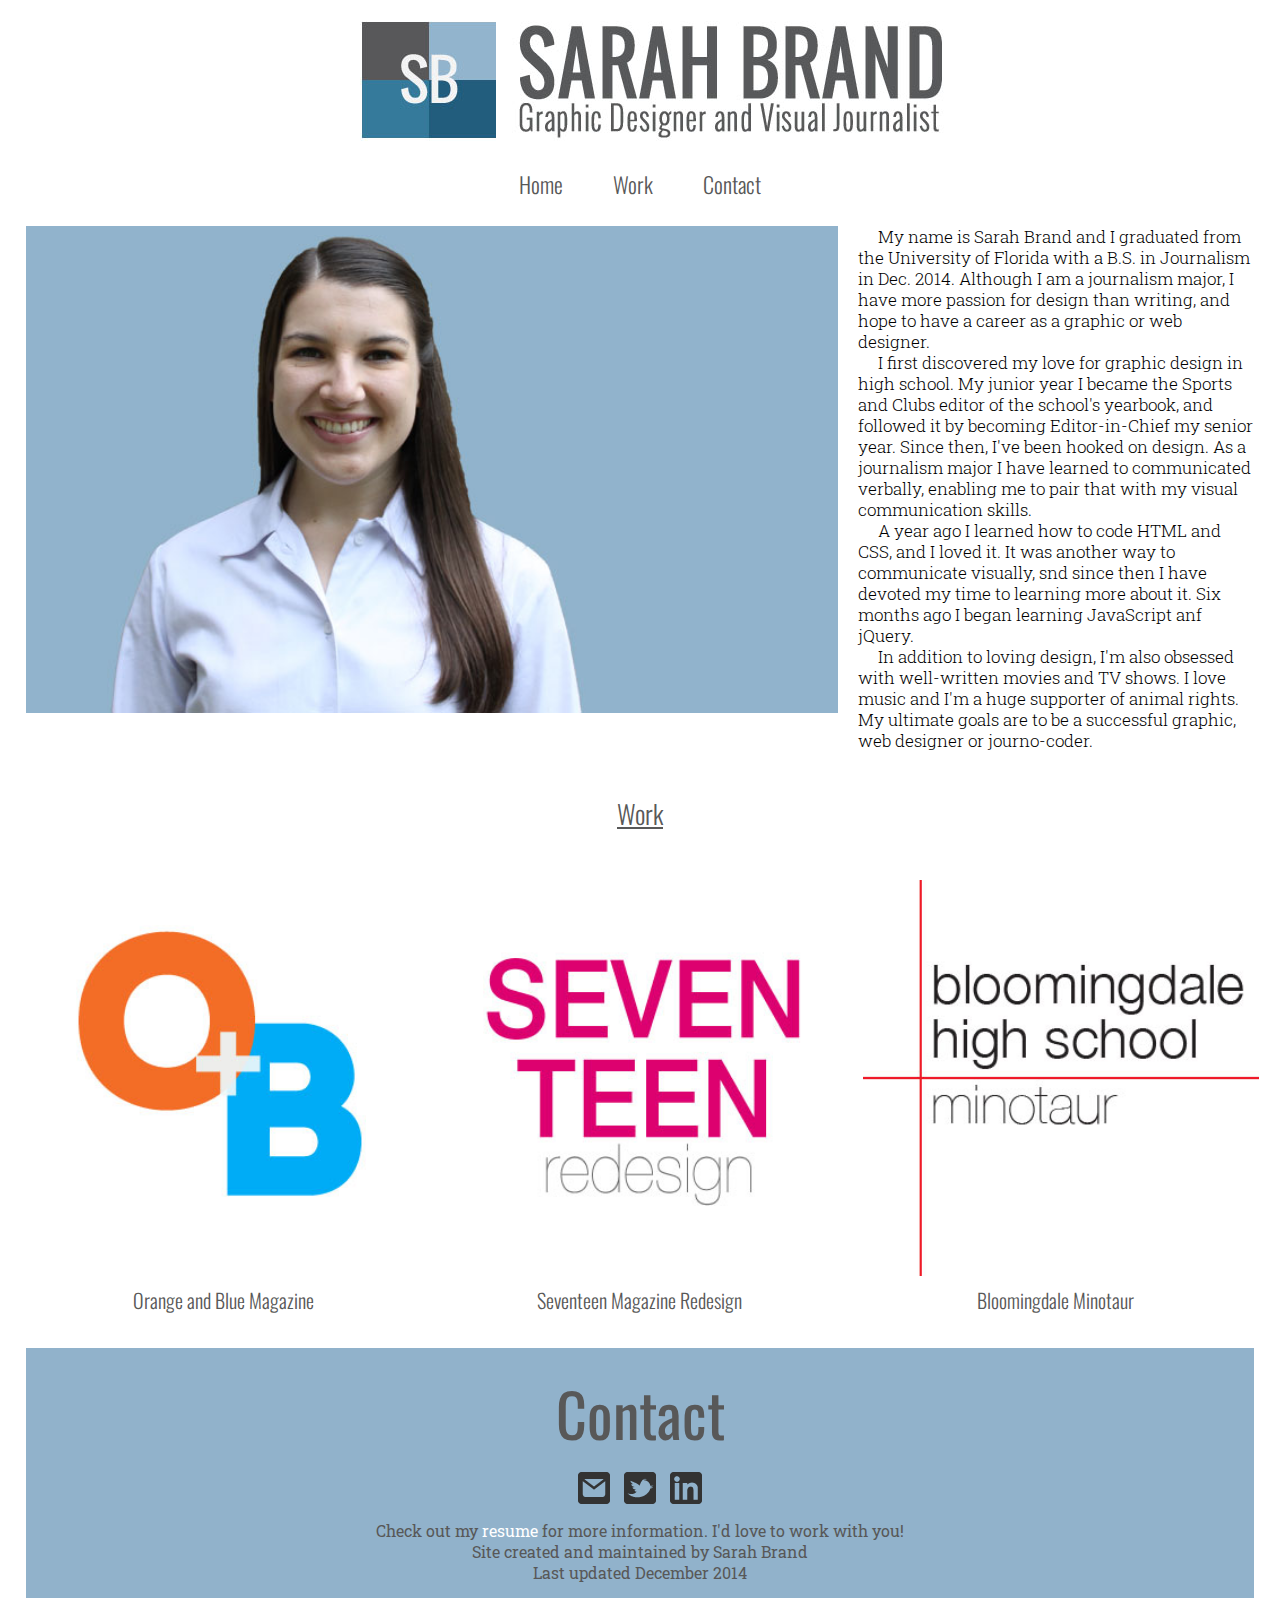
<file: index.html>
<!DOCTYPE html>
<html>
    <head>
        <title>Sarah Brand</title>
        <meta http-equiv="Content-Type" content="text/html; charset=UTF-8" />
	   <meta name="HandheldFriendly" content="True">
	   <meta name="MobileOptimized" content="320">
	   <meta name="viewport" content="width=device-width, initial-scale=1.0">        
        <link rel="stylesheet" href="css/basenew.css"/>
        <link href='http://fonts.googleapis.com/css?family=Oswald:400,300' rel='stylesheet' type='text/css'>  
        <link href='http://fonts.googleapis.com/css?family=Roboto+Slab:100,300' rel='stylesheet' type='text/css'>
	   <link rel="stylesheet" media="only screen and (max-width: 1160px) and (min-width: 961px)" href="css/1160.css">
	   <link rel="stylesheet" media="only screen and (max-width: 960px) and (min-width: 761px)" href="css/960.css">
	   <link rel="stylesheet" media="only screen and (max-width: 760px)" href="css/600.css">      
    </head>
    <body>
	   <header>
            <a href="index.html"><img src="img/header.jpg" alt="Sarah Brand" title="Sarah Brand"></a>
            <nav>
                <a href="index.html">Home</a>
                <a href="#work">Work</a>
                <a href="#contact">Contact</a>
            </nav>           
        </header>
       <div id="container">
           <section class="group">
                <div class="col span_4_of_6">
 
                    <img src="img/aboutedited.jpg" alt="Sarah Brand" title="Sarah Brand">
                </div>
                <div class="col span_2_of_6" id="about">
                    <p>&nbsp;&nbsp;&nbsp;&nbsp;&nbsp;My name is Sarah Brand and I graduated from the University of Florida with a B.S. in Journalism in Dec. 2014. Although I am a journalism major, I have more passion for design than writing, and hope to have a career as a graphic or web designer.</p>
                    <p>&nbsp;&nbsp;&nbsp;&nbsp;&nbsp;I first discovered my love for graphic design in high school. My junior year I became the Sports and Clubs editor of the school's yearbook, and followed it by becoming Editor-in-Chief my senior year. Since then, I've been hooked on design. As a journalism major I have learned to communicated verbally, enabling me to pair that with my visual communication skills.</p>
                    <p>&nbsp;&nbsp;&nbsp;&nbsp;&nbsp;A year ago I learned how to code HTML and CSS, and I loved it. It was another way to communicate visually, snd since then I have devoted my time to learning more about it. Six months ago I began learning JavaScript anf jQuery.</p>
                    <p>&nbsp;&nbsp;&nbsp;&nbsp;&nbsp;In addition to loving design, I'm also obsessed with well-written movies and TV shows. I love music and I'm a huge supporter of animal rights. My ultimate goals are to be a successful graphic, web designer or journo-coder.</p>  
                </div>
            </section>
           <section id="work">
                <h1>Work</h1>
           </section>
           <section class="group">
               <div class="col span_1_of_3">
                   <a href="oandb.html" target="_blank"><img src="img/obflag.jpg" alt="Sarah Brand" title="Sarah Brand"></a>                <h2>Orange and Blue Magazine</h2>    
                </div>
                <div class="col span_1_of_3">
                    <a href="redesign.html" target="_blank"><img src="img/seventeenflag.jpg" alt="Sarah Brand" title="Sarah Brand"></a>         <h2>Seventeen Magazine Redesign</h2>           
                </div>
                <div class="col span_1_of_3">
                    <a href="bdale.html" target="_blank"><img src="img/bdaleflag.jpg" alt="Sarah Brand" title="Sarah Brand"></a>         <h2>Bloomingdale Minotaur</h2>              
                </div>
            </section>   
            <footer id="contact">
                <h1>Contact</h1>
                <a href="mailto:sbrand26@hotmail.com."><img src="img/email.png" alt="Mailto"></a>
                <a href="https://twitter.com/SarahBrand4" target="_blank"><img src="img/twitter.png" alt="Twitter"></a>
                <a href="http://www.linkedin.com/pub/sarah-brand/83/b21/b6b" target="_blank"><img src="img/linkedin.png" alt="Linkedin"></a>
                <p>Check out my <a href="img/sarahbrandresdec2014.pdf" target="_blank" alt="Resume">resume</a> for more information. I'd love to work with you!</p>                
                <p>Site created and maintained by Sarah Brand</p>
                <p>Last updated December 2014</p>
            </footer>
        </div>   
    </body>
</html>
</file>
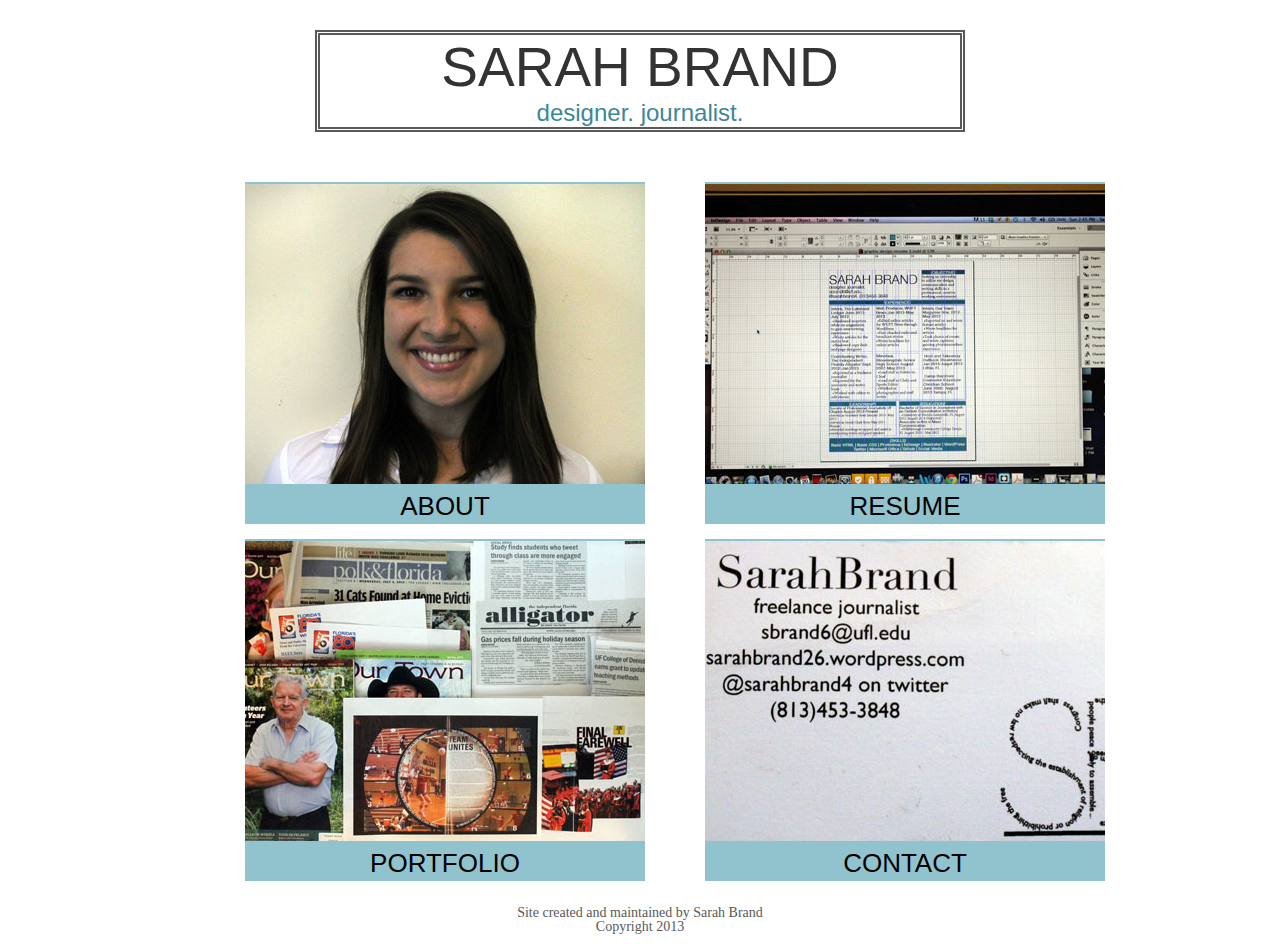
<file: root directory/index.html>
<!DOCTYPE html>
<html>
    <head>
        <title>Sarah Brand</title>
        <meta http-equiv="Content-Type" content="text/html; charset=UTF-8" />
        <link rel="stylesheet" href="css/base.css" />
    </head>
    <body>
        <header>
            <h1>
                <a href="index.html">SARAH BRAND</a>
            </h1>
            <h2>designer. journalist.</h2>
        </header>
            <article>
                <div id="container">
                    <div id="left">
                        <h2><a href="about.html"><img src="img/colorheadshot.jpg" onmouseover="this.src='img/bwheadshot.jpg';" onmouseout="this.src='img/colorheadshot.jpg';" width="180" alt="About" title="About">ABOUT</a></h2>
                        <h2><a href="portfolio.html"><img src="img/colorportfolio.jpg" onmouseover="this.src='img/bwportfolio.jpg';" onmouseout="this.src='img/colorportfolio.jpg';" width="180" alt="Portfolio" title="Portfolio">PORTFOLIO</a></h2>
                    </div>
                    <div id="right">
                        <h2><a href="resume.html"><img src="img/colorresume.jpg" onmouseover="this.src='img/bwresume.jpg';" onmouseout="this.src='img/colorresume.jpg';" width="180" alt="Resume" title="Resume">RESUME</a></h2>
                        <h2><a href="contact.html"><img src="img/colorcontact.jpg" onmouseover="this.src='img/contact.jpg';" onmouseout="this.src='img/colorcontact.jpg';" width="180" alt="Contact" title="Contact">CONTACT</a></h2>
                    </div>
            </div>
            </article>  
        <footer>
            <p>Site created and maintained by Sarah Brand</p>
            <p>Copyright 2013</p>
        </footer>
    </body>
</html>
</file>
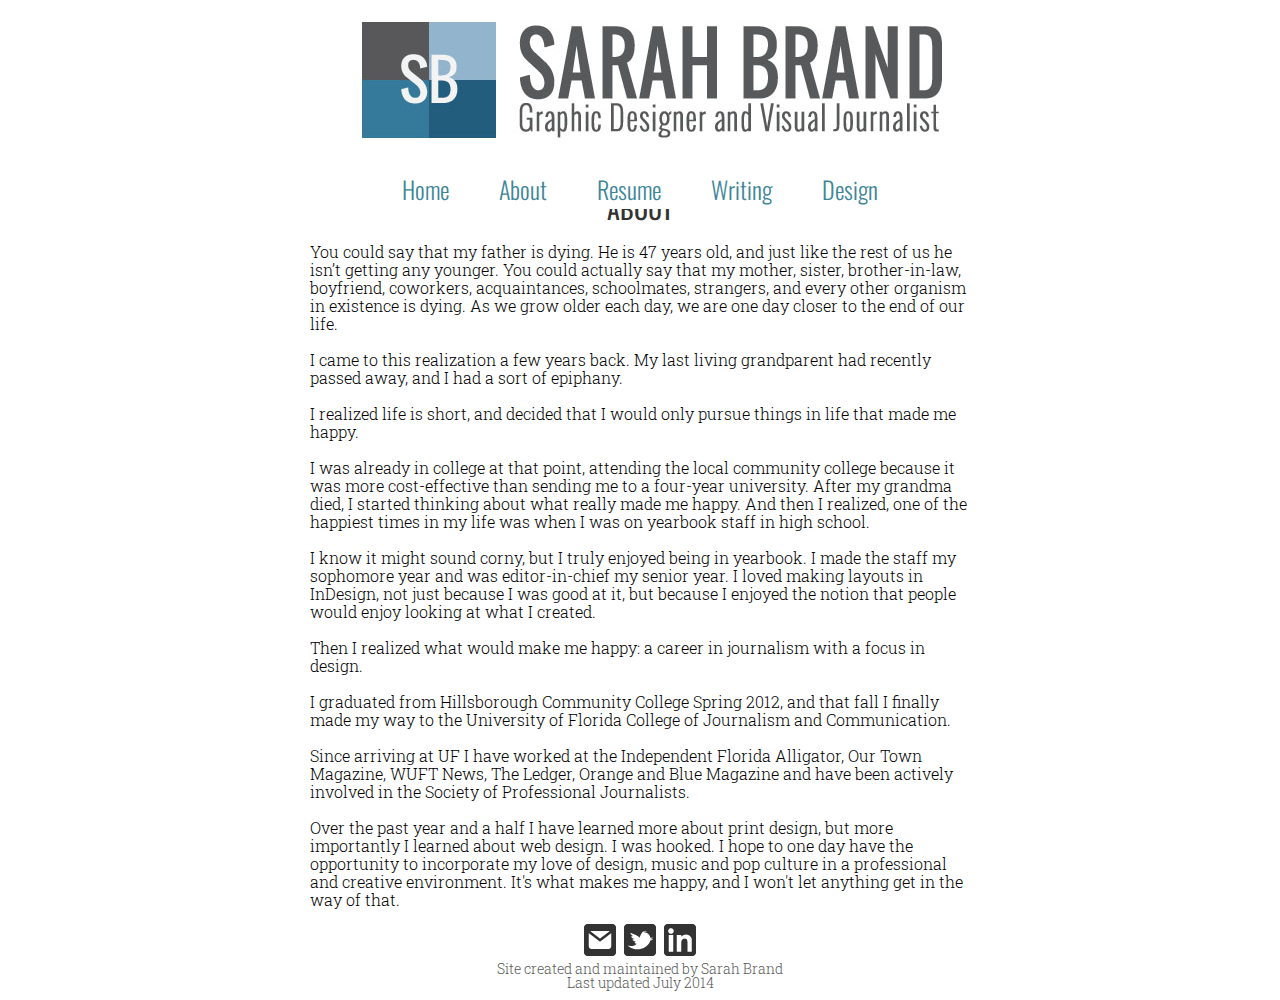
<file: about.html>
<!DOCTYPE html>
<html>
    <head>
        <title>Sarah Brand:About</title>
        <meta http-equiv="Content-Type" content="text/html; charset=UTF-8" />
        <link rel="stylesheet" href="css/base.css" />
<link href='http://fonts.googleapis.com/css?family=Oswald:400,300' rel='stylesheet' type='text/css'>  
        <link href='http://fonts.googleapis.com/css?family=Roboto+Slab:100,300' rel='stylesheet' type='text/css'>
        <meta name="viewport" content="initial-scale=1.0, width=device-width" />
    </head>
    <body>
        <header>
	<a href="index.html"><img src="img/header.jpg"></a>
            <nav>
                <a href="index.html">Home</a>
                <a href="about.html">About</a>
                <a href="resume.html">Resume</a>
                <a href="writing.html">Writing</a>
                <a href="designs.html">Design</a>
            </nav>
        </header>
        <article>
            <h1>ABOUT</h1>     
            <p>You could say that my father is dying. He is 47 years old, and just like the rest of us he isn’t getting any younger. You could actually say that my mother, sister, brother-in-law, boyfriend, coworkers, acquaintances, schoolmates, strangers, and every other organism in existence is dying. As we grow older each day, we are one day closer to the end of our life.</p>
                <br>
            <p>I came to this realization a few years back. My last living grandparent had recently passed away, and I had a sort of epiphany.</p>
                <br>
            <p>I realized life is short, and decided that I would only pursue things in life that made me happy.</p>
            <br>    
            <p>I was already in college at that point, attending the local community college because it was more cost-effective than sending me to a four-year university. After my grandma died, I started thinking about what really made me happy. And then I realized, one of the happiest times in my life was when I was on yearbook staff in high school.</p>
            <br>    
            <p>I know it might sound corny, but I truly enjoyed being in yearbook. I made the staff my sophomore year and was editor-in-chief my senior year. I loved making layouts in InDesign, not just because I was good at it, but because I enjoyed the notion that people would enjoy looking at what I created.</p>
            <br>    
            <p>Then I realized what would make me happy: a career in journalism with a focus in design.</p>
            <br>    
            <p>I graduated from Hillsborough Community College Spring 2012, and that fall I finally made my way to the University of Florida College of Journalism and Communication.</p>
            <br>    
            <p>Since arriving at UF I have worked at the Independent Florida Alligator, Our Town Magazine, WUFT News, The Ledger, Orange and Blue Magazine and have been actively involved in the Society of Professional Journalists.</p>
            <br>    
            <p>Over the past year and a half I have learned more about print design, but more importantly I learned about web design. I was hooked. I hope to one day have the opportunity to incorporate my love of design, music and pop culture in a professional and creative environment. It's what makes me happy, and I won't let anything get in the way of that.</p>
        </article>
        <footer>
            <a href="mailto:sbrand6@ufl.edu"><img src="img/email.png" alt="Mailto"></a>
            <a href="https://twitter.com/SarahBrand4" target="_blank"><img src="img/twitter.png" alt="Twitter"></a>
            <a href="http://www.linkedin.com/pub/sarah-brand/83/b21/b6b" target="_blank"><img src="img/linkedin.png" alt="Linkedin"></a>
            <p>Site created and maintained by Sarah Brand</p>
            <p>Last updated July 2014</p>
        </footer>
    </body>
</html>
</file>
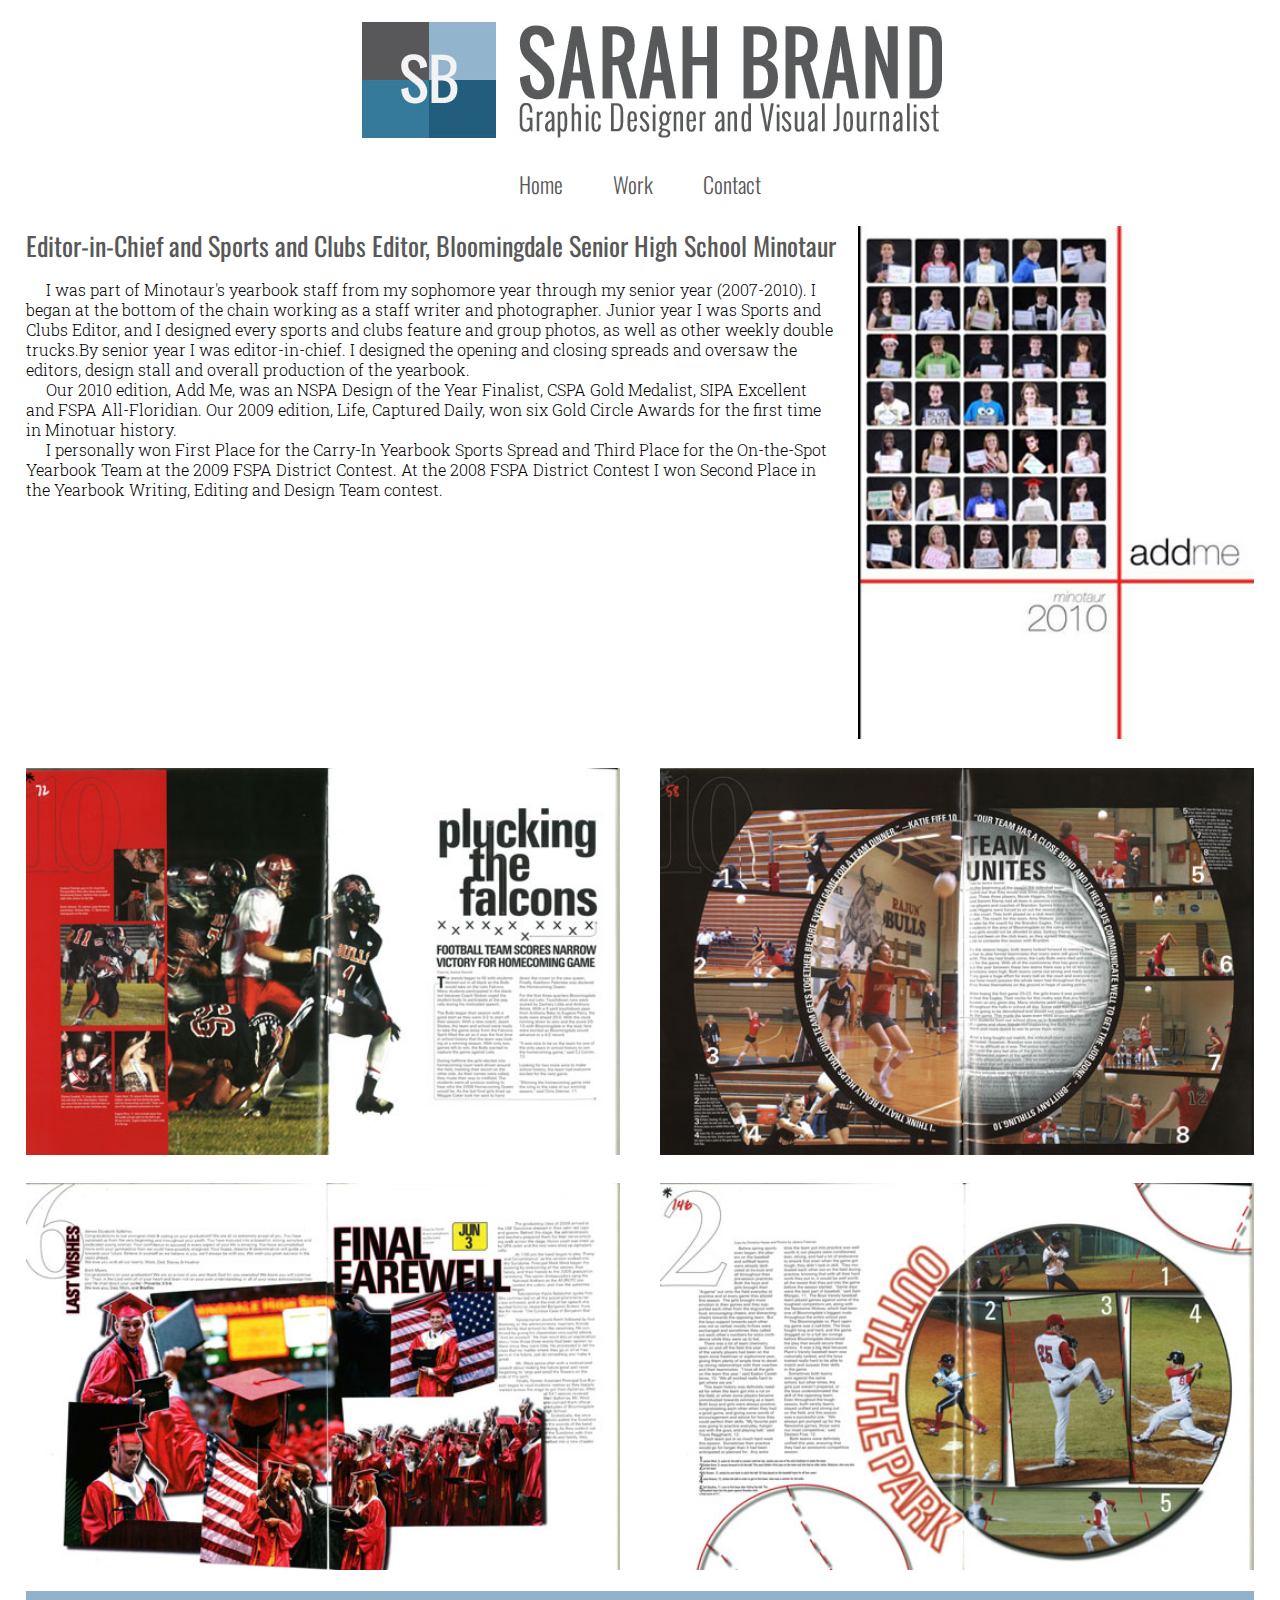
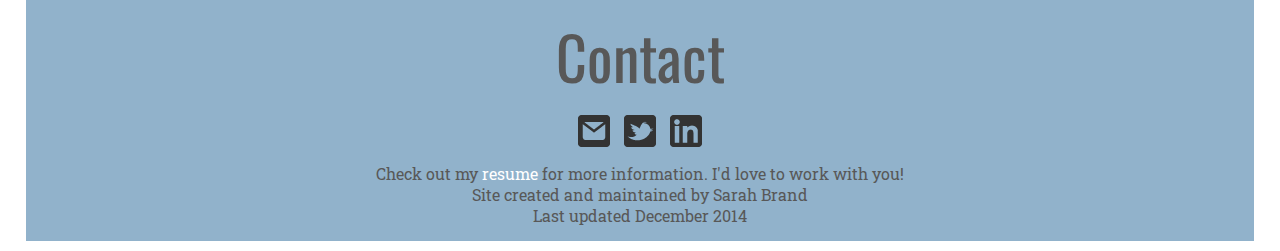
<file: bdale.html>
<!DOCTYPE html>
<html>
    <head>
        <title>Sarah Brand</title>
        <meta http-equiv="Content-Type" content="text/html; charset=UTF-8" />
	   <meta name="HandheldFriendly" content="True">
	   <meta name="MobileOptimized" content="320">
	   <meta name="viewport" content="width=device-width, initial-scale=1.0">        
        <link rel="stylesheet" href="css/basenew.css"/>
        <link href='http://fonts.googleapis.com/css?family=Oswald:400,300' rel='stylesheet' type='text/css'>  
        <link href='http://fonts.googleapis.com/css?family=Roboto+Slab:100,300' rel='stylesheet' type='text/css'>
	   <link rel="stylesheet" media="only screen and (max-width: 1160px) and (min-width: 961px)" href="css/1160.css">
	   <link rel="stylesheet" media="only screen and (max-width: 960px) and (min-width: 871px)" href="css/960.css">
	   <link rel="stylesheet" media="only screen and (max-width: 870px)" href="css/768.css">        
	   <link rel="stylesheet" media="only screen and (max-width: 600px)" href="css/600.css"> 
    </head>
    <body>
	   <header>
            <img src="img/header.jpg" alt="Sarah Brand" title="Sarah Brand">
            <nav>
                <a href="index.html">Home</a>
                <a href="index.html#work">Work</a>
                <a href="index.html#contact">Contact</a>
            </nav>           
        </header>
        <div id="container">
            <section class="group">
                <div class="col span_4_of_6">
                    <h1>Editor-in-Chief and Sports and Clubs Editor, Bloomingdale Senior High School Minotaur</h1>
                    <p>&nbsp;&nbsp;&nbsp;&nbsp;&nbsp;I was part of Minotaur's yearbook staff from my sophomore year through my senior year (2007-2010). I began at the bottom of the chain working as a staff writer and photographer. Junior year I was Sports and Clubs Editor, and I designed every sports and clubs feature and group photos, as well as other weekly double trucks.By senior year I was editor-in-chief. I designed the opening and closing spreads and oversaw the editors, design stall and overall production of the yearbook.</p>
                    <p>&nbsp;&nbsp;&nbsp;&nbsp;&nbsp;Our 2010 edition, Add Me, was an NSPA Design of the Year Finalist, CSPA Gold Medalist, SIPA Excellent and FSPA All-Floridian. Our 2009 edition, Life, Captured Daily, won six Gold Circle Awards for the first time in Minotuar history.</p>
                    <p>&nbsp;&nbsp;&nbsp;&nbsp;&nbsp;I personally won First Place for the Carry-In Yearbook Sports Spread and Third Place for the On-the-Spot Yearbook Team at the 2009 FSPA District Contest. At the 2008 FSPA District Contest I won Second Place in the Yearbook Writing, Editing and Design Team contest.</p>
                </div>
                <div class="col span_2_of_6">    
                    <img src="img/bdalecovertempsecond.jpg" alt="Orange and Blue Cover Summer 2014" title="Orange and Blue Cover Summer 2014">
                </div>    
            </section>
            <section class="group">
                <div class="col span_1_of_2">
                    <img src="img/homecomingspread.jpg" alt="Homecoming Feature 2008" title="Homecoming Feature 2008">
                </div>
                <div class="col span_1_of_2">    
                    <img src="img/volleyballspread.jpg" alt="Volleyball Feature 2008" title="Volleyball Feature 2008">
                </div>    
            </section>  
            <section class="group">
                <div class="col span_1_of_2">
                    <img src="img/graduationspread.jpg" alt="Graduation Feature 2009" title="Graduation Feature 2009">
                </div>
                <div class="col span_1_of_2">    
                    <img src="img/baseballspread.jpg" alt="Baseball Feature 2009" title="Baseball Feature 2009">
                </div>    
            </section>
            <footer id="contact">
                <h1>Contact</h1>
                <a href="mailto:sbrand26@hotmail.com"><img src="img/email.png" alt="Mailto"></a>
                <a href="https://twitter.com/SarahBrand4" target="_blank"><img src="img/twitter.png" alt="Twitter"></a>
                <a href="http://www.linkedin.com/pub/sarah-brand/83/b21/b6b" target="_blank"><img src="img/linkedin.png" alt="Linkedin"></a>
                <p>Check out my <a href="img/sarahbrandresdec2014.pdf" target="_blank" alt="Resume">resume</a> for more information. I'd love to work with you!</p>                
                <p>Site created and maintained by Sarah Brand</p>
                <p>Last updated December 2014</p>
            </footer> 
        </div>    
    </body>
</html>
</file>
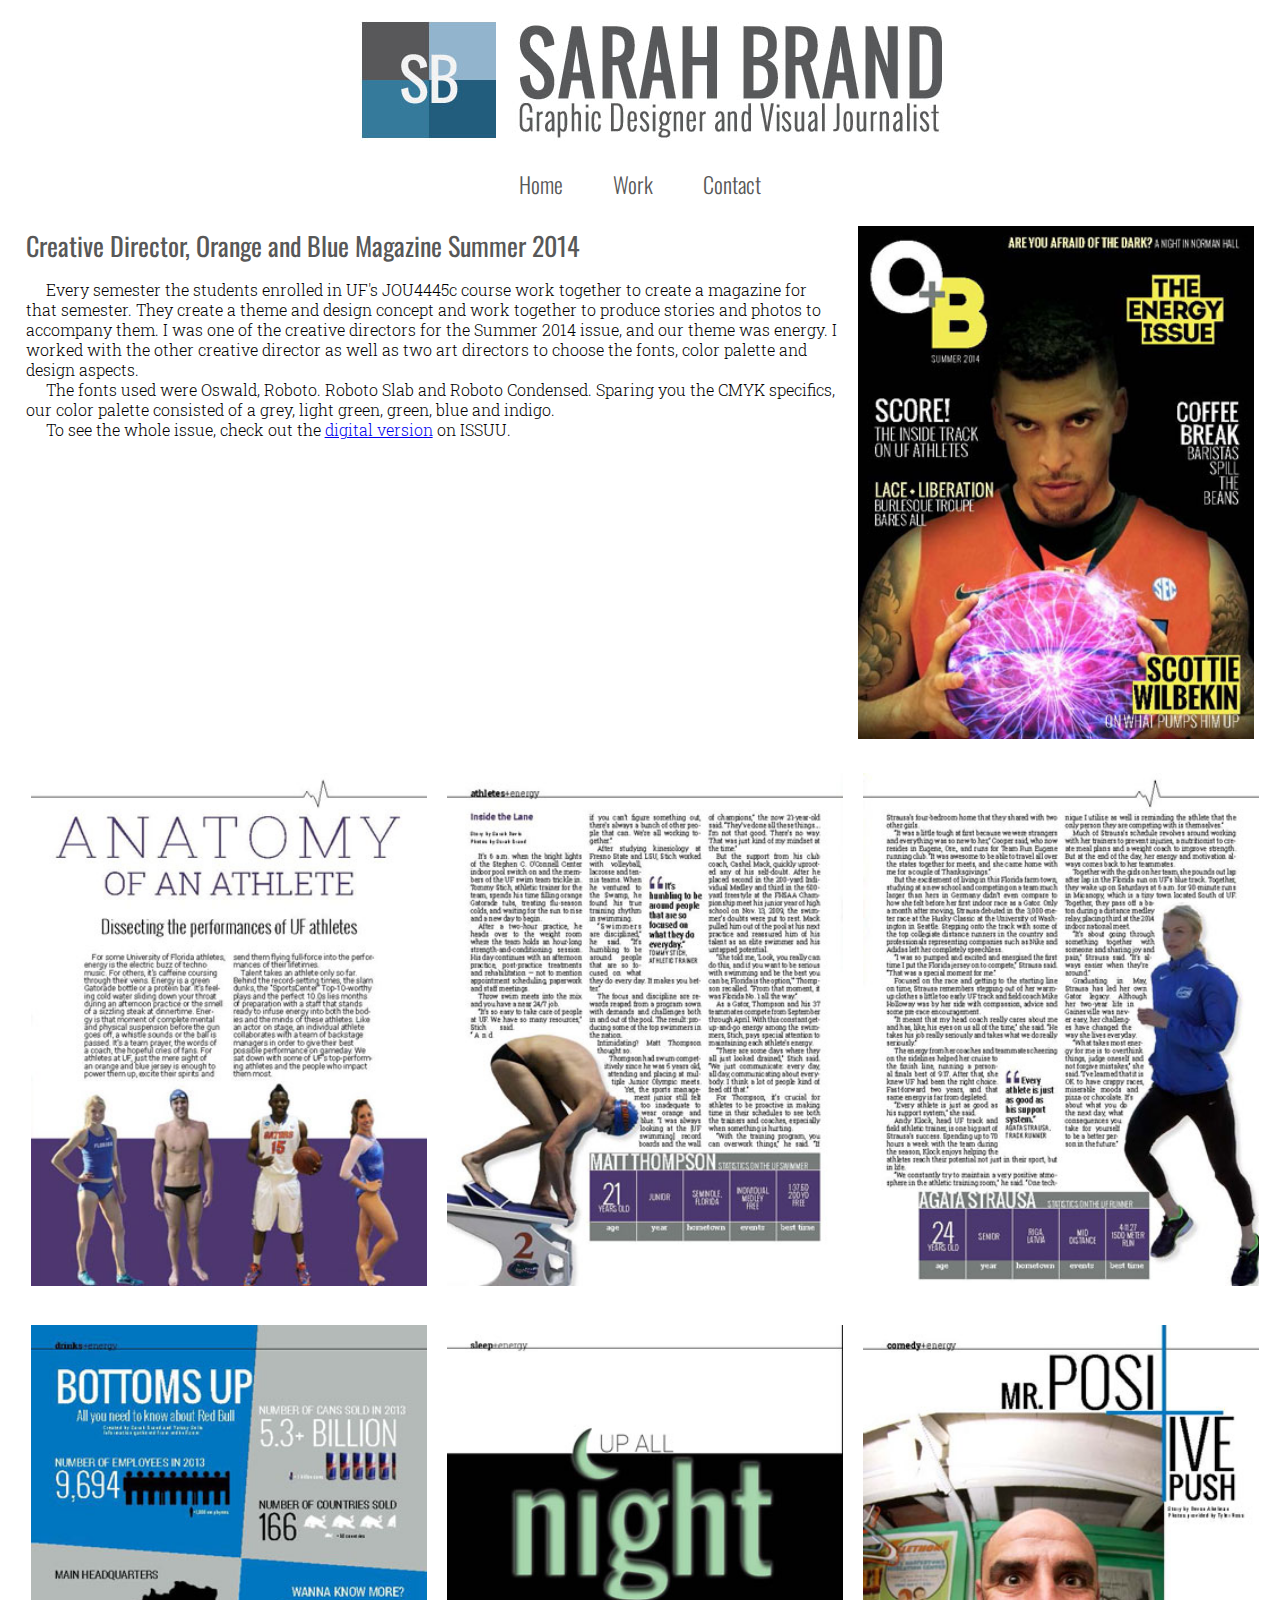
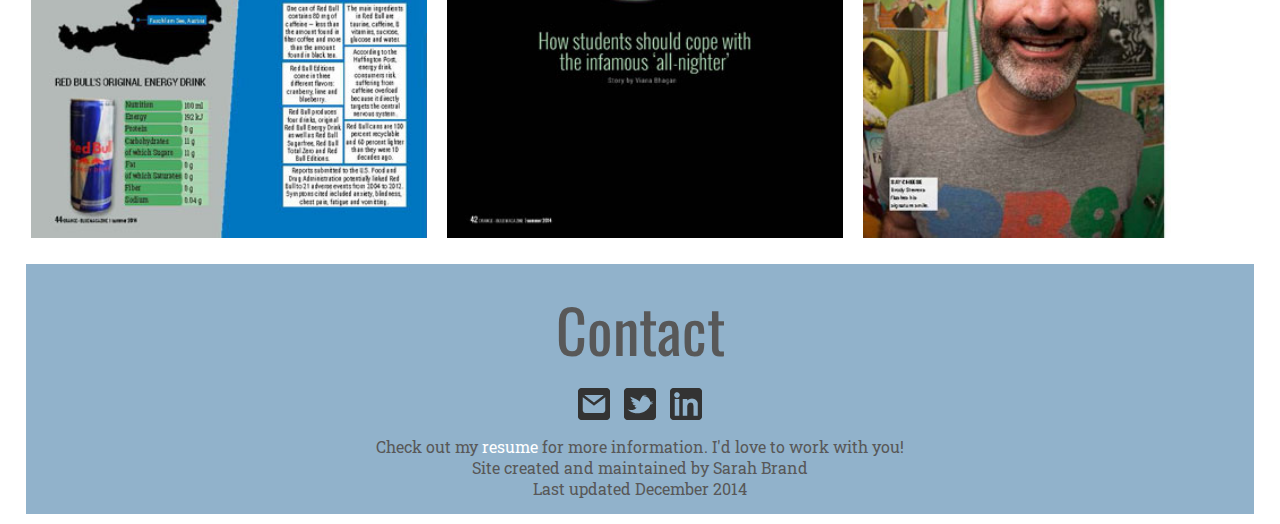
<file: oandb.html>
<!DOCTYPE html>
<html>
    <head>
        <title>Sarah Brand</title>
        <meta http-equiv="Content-Type" content="text/html; charset=UTF-8" />
	   <meta name="HandheldFriendly" content="True">
	   <meta name="MobileOptimized" content="320">
	   <meta name="viewport" content="width=device-width, initial-scale=1.0">        
        <link rel="stylesheet" href="css/basenew.css"/>
        <link href='http://fonts.googleapis.com/css?family=Oswald:400,300' rel='stylesheet' type='text/css'>  
        <link href='http://fonts.googleapis.com/css?family=Roboto+Slab:100,300' rel='stylesheet' type='text/css'>
	   <link rel="stylesheet" media="only screen and (max-width: 1160px) and (min-width: 961px)" href="css/1160.css">
	   <link rel="stylesheet" media="only screen and (max-width: 960px) and (min-width: 871px)" href="css/960.css">
	   <link rel="stylesheet" media="only screen and (max-width: 870px)" href="css/768.css">        
	   <link rel="stylesheet" media="only screen and (max-width: 600px)" href="css/600.css">   
    </head>
    <body>
	   <header>
            <img src="img/header.jpg" alt="Sarah Brand" title="Sarah Brand">
            <nav>
                <a href="index.html">Home</a>
                <a href="index.html#work">Work</a>
                <a href="index.html#contact">Contact</a>
            </nav>           
        </header>
        <div id="container">
            <section class="group">
                <div class="col span_4_of_6">
                    <h1>Creative Director, Orange and Blue Magazine Summer 2014</h1>
                    <p>&nbsp;&nbsp;&nbsp;&nbsp;&nbsp;Every semester the students enrolled in UF's JOU4445c course work together to create a magazine for that semester. They create a theme and design concept and work together to produce stories and photos to accompany them. I was one of the creative directors for the Summer 2014 issue, and our theme was energy. I worked with the other creative director as well as two art directors to choose the fonts, color palette and design aspects.</p>
                    <p>&nbsp;&nbsp;&nbsp;&nbsp;&nbsp;The fonts used were Oswald, Roboto. Roboto Slab and Roboto Condensed. Sparing you the CMYK specifics, our color palette consisted of a grey, light green, green, blue and indigo.</p>
                    <p>&nbsp;&nbsp;&nbsp;&nbsp;&nbsp;To see the whole issue, check out the <a href="http://issuu.com/oandbmag/docs/oandb-energy" target="_blank">digital version</a> on ISSUU.</p>
                </div>
                <div class="col span_2_of_6">    
                    <img src="img/obcoverfinal.jpg" alt="Orange and Blue Cover Summer 2014" title="Orange and Blue Cover Summer 2014">
                </div>    
            </section>
            <section class="group">
                <div class="col span_1_of_3">    
                    <img src="img/athletesingle.jpg" alt="Anatomy of an Athlete" title="Anatomy of an Athlete">
                </div>
                <div class="col span_1_of_3">
                    <img src="img/singleswim.jpg" alt="Anatomy of an Athlete Swim" title="Anatomy of an Athlete Swim">
                </div>
                <div class="col span_1_of_3">
                    <img src="img/singletrack.jpg" alt="Anatomy of an Athlete Track" title="Anatomy of an Athlete Track">
                </div>
            </section>
            <section class="group">
                <div class="col span_1_of_3">
                    <img src="img/infographicsingle.jpg" alt="Red Bull Infographic" title="Red Bull Infographic">
                </div>
                <div class="col span_1_of_3">
                    <img src="img/upallnightsingle.jpg" alt="Up All Night" title="Up All Night">
                </div>
                <div class="col span_1_of_3">
                    <img src="img/positivepushsingle.jpg" alt="Mr Positive Push" title="Mr Positive Push">
                </div>    
            </section>
            <footer id="contact">
                <h1>Contact</h1>
                <a href="mailto:sbrand26@hotmail.com"><img src="img/email.png" alt="Mailto"></a>
                <a href="https://twitter.com/SarahBrand4" target="_blank"><img src="img/twitter.png" alt="Twitter"></a>
                <a href="http://www.linkedin.com/pub/sarah-brand/83/b21/b6b" target="_blank"><img src="img/linkedin.png" alt="Linkedin"></a>
                <p>Check out my <a href="img/sarahbrandresdec2014.pdf" target="_blank" alt="Resume">resume</a> for more information. I'd love to work with you!</p>                 
                <p>Site created and maintained by Sarah Brand</p>
                <p>Last updated December 2014</p>
            </footer> 
        </div>    
    </body>
</html>
</file>
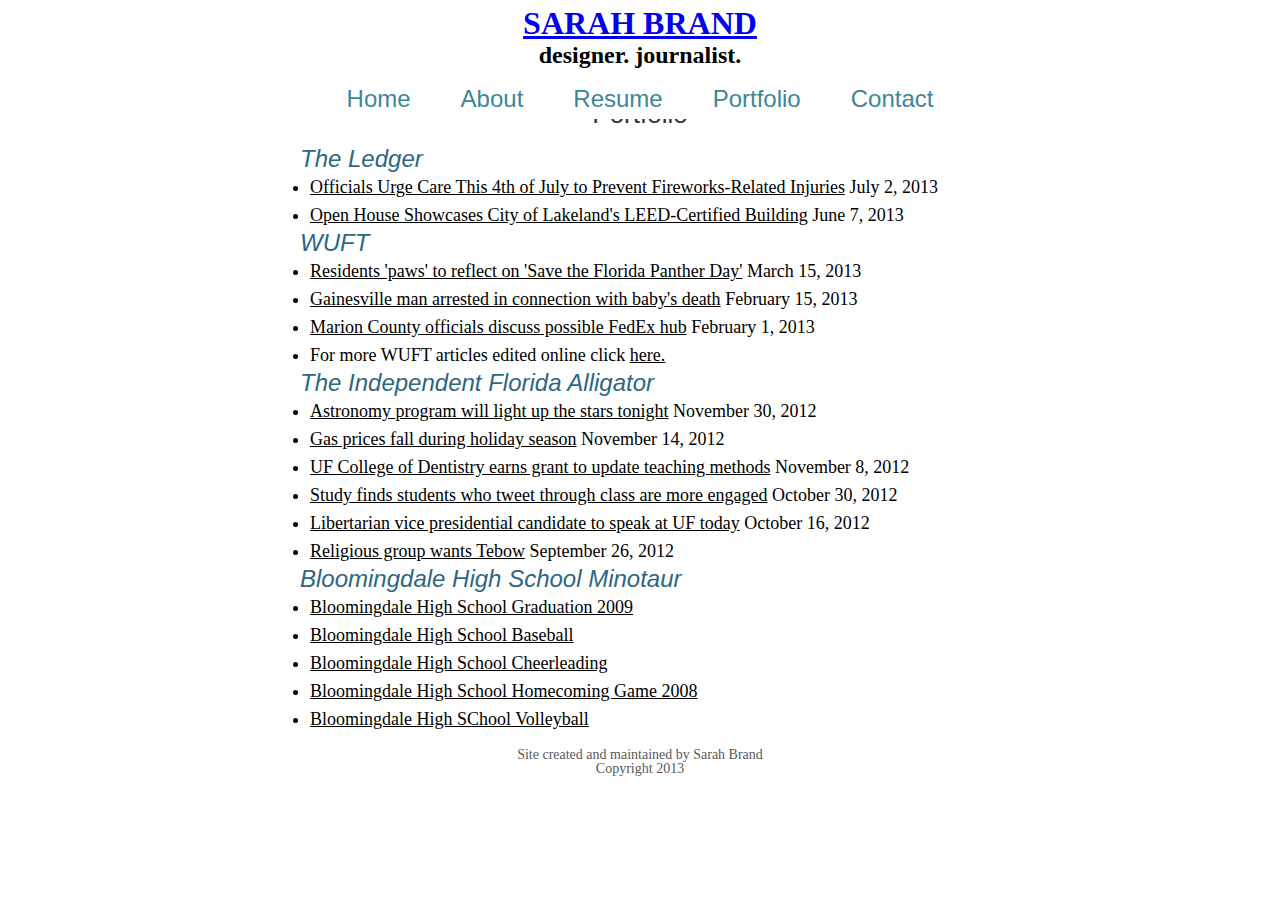
<file: portfolio.html>
<!DOCTYPE html>
<html>
    <head>
        <title>Sarah Brand:Portfolio</title>
        <meta http-equiv="Content-Type" content="text/html; charset=UTF-8" />
        <link rel="stylesheet" href="css/base.css"  />
    </head>
    <body>
        <header>
            <h1>
                <a href="index.html">SARAH BRAND</a>
            </h1>
            <h2>designer. journalist.</h2>
            <nav class="navbar">
                <a href="index.html">Home</a>
                <a href="about.html">About</a>
                <a href="resume.html">Resume</a>
                <a href="portfolio.html">Portfolio</a>
                <a href="contact.html">Contact</a>
            </nav>
        </header>
        <article>
            <h1>Portfolio</h1>
                <h3><em>The Ledger</em></h3>
                    <ul>
                        <li> <a href="http://www.theledger.com/article/20130702/NEWS/307025023/0/search" target="_self">Officials Urge Care This 4th of July to Prevent Fireworks-Related Injuries</a> July 2, 2013</li>
                        <li> <a href="http://www.theledger.com/article/20130606/NEWS/306075015/0/search" target="_self">Open House Showcases City of Lakeland's LEED-Certified Building</a> June 7, 2013</li>
                    </ul>
                <h3><em>WUFT</em></h3>
                    <ul>
                        <li> <a href="http://www.wuft.org/news/2013/03/15/residents-paws-to-reflect-on-save-the-florida-panther-day/" target="_self">Residents 'paws' to reflect on 'Save the Florida Panther Day'</a> March 15, 2013</li>            
                        <li> <a href="http://www.wuft.org/news/2013/02/15/baby-death/" target="_self">Gainesville man arrested in connection with baby's death</a> February 15, 2013</li>
                        <li> <a href="http://www.wuft.org/news/2013/02/01/marion-county-commission-discuss-building-of-fedex/" target="_self">Marion County officials discuss possible FedEx hub</a> February 1, 2013</li>
                        <li> For more WUFT articles edited online click <a href="http://www.wuft.org/?s=sarah%20brand">here.</a></li>
                    </ul>
                <h3><em>The Independent Florida Alligator</em></h3>
                    <ul>
                        <li> <a href="http://www.alligator.org/news/campus/article_d40c6cd2-3aa8-11e2-9461-0019bb2963f4.html" target="_self">Astronomy program will light up the stars tonight</a> November 30, 2012</li>
                        <li> <a href="http://www.alligator.org/news/local/article_5034283c-2e19-11e2-a0fa-001a4bcf887a.html" target="_self">Gas prices fall during holiday season</a> November 14, 2012</li>
                        <li> <a href="http://www.alligator.org/news/campus/article_571d9fac-295f-11e2-8f4f-0019bb2963f4.html" target="_self">UF College of Dentistry earns grant to update teaching methods</a> November 8, 2012</li>
                        <li> <a href="http://www.alligator.org/news/local/article_cf96678c-2245-11e2-b4da-0019bb2963f4.html" target="_blank">Study finds students who tweet through class are more engaged</a> October 30, 2012</li>
                        <li> <a href="http://www.alligator.org/news/campus/article_01c46c9e-174d-11e2-a4d3-001a4bcf887a.html" target="_self">Libertarian vice presidential candidate to speak at UF today</a> October 16, 2012</li>
                        <li> <a href="http://www.alligator.org/news/local/article_69311880-0796-11e2-bd49-001a4bcf887a.html" target="_self">Religious group wants Tebow</a> September 26, 2012</li>
                    </ul>
                <h3><em>Bloomingdale High School Minotaur</em></h3>
                    <ul>
                        <li> <a href="clips/2009graduationspread.pdf" target="_self">Bloomingdale High School Graduation 2009</a></li>
                        <li> <a href="clips/baseballspread.pdf" target="_self">Bloomingdale High School Baseball</a></li>
                        <li> <a href="clips/cheerleadingspread.pdf" target="_self">Bloomingdale High School Cheerleading</a></li>
                        <li> <a href="clips?homecomingspread.pdf" target="_self">Bloomingdale High School Homecoming Game 2008</a></li>
                        <li> <a href="clips/volleyballspread.pdf" target="_self">Bloomingdale High SChool Volleyball</a></li>
                    </ul>
            </article>
        <footer>
            <p>Site created and maintained by Sarah Brand</p>
            <p>Copyright 2013</p>
        </footer>
    </body>
</html>
</file>
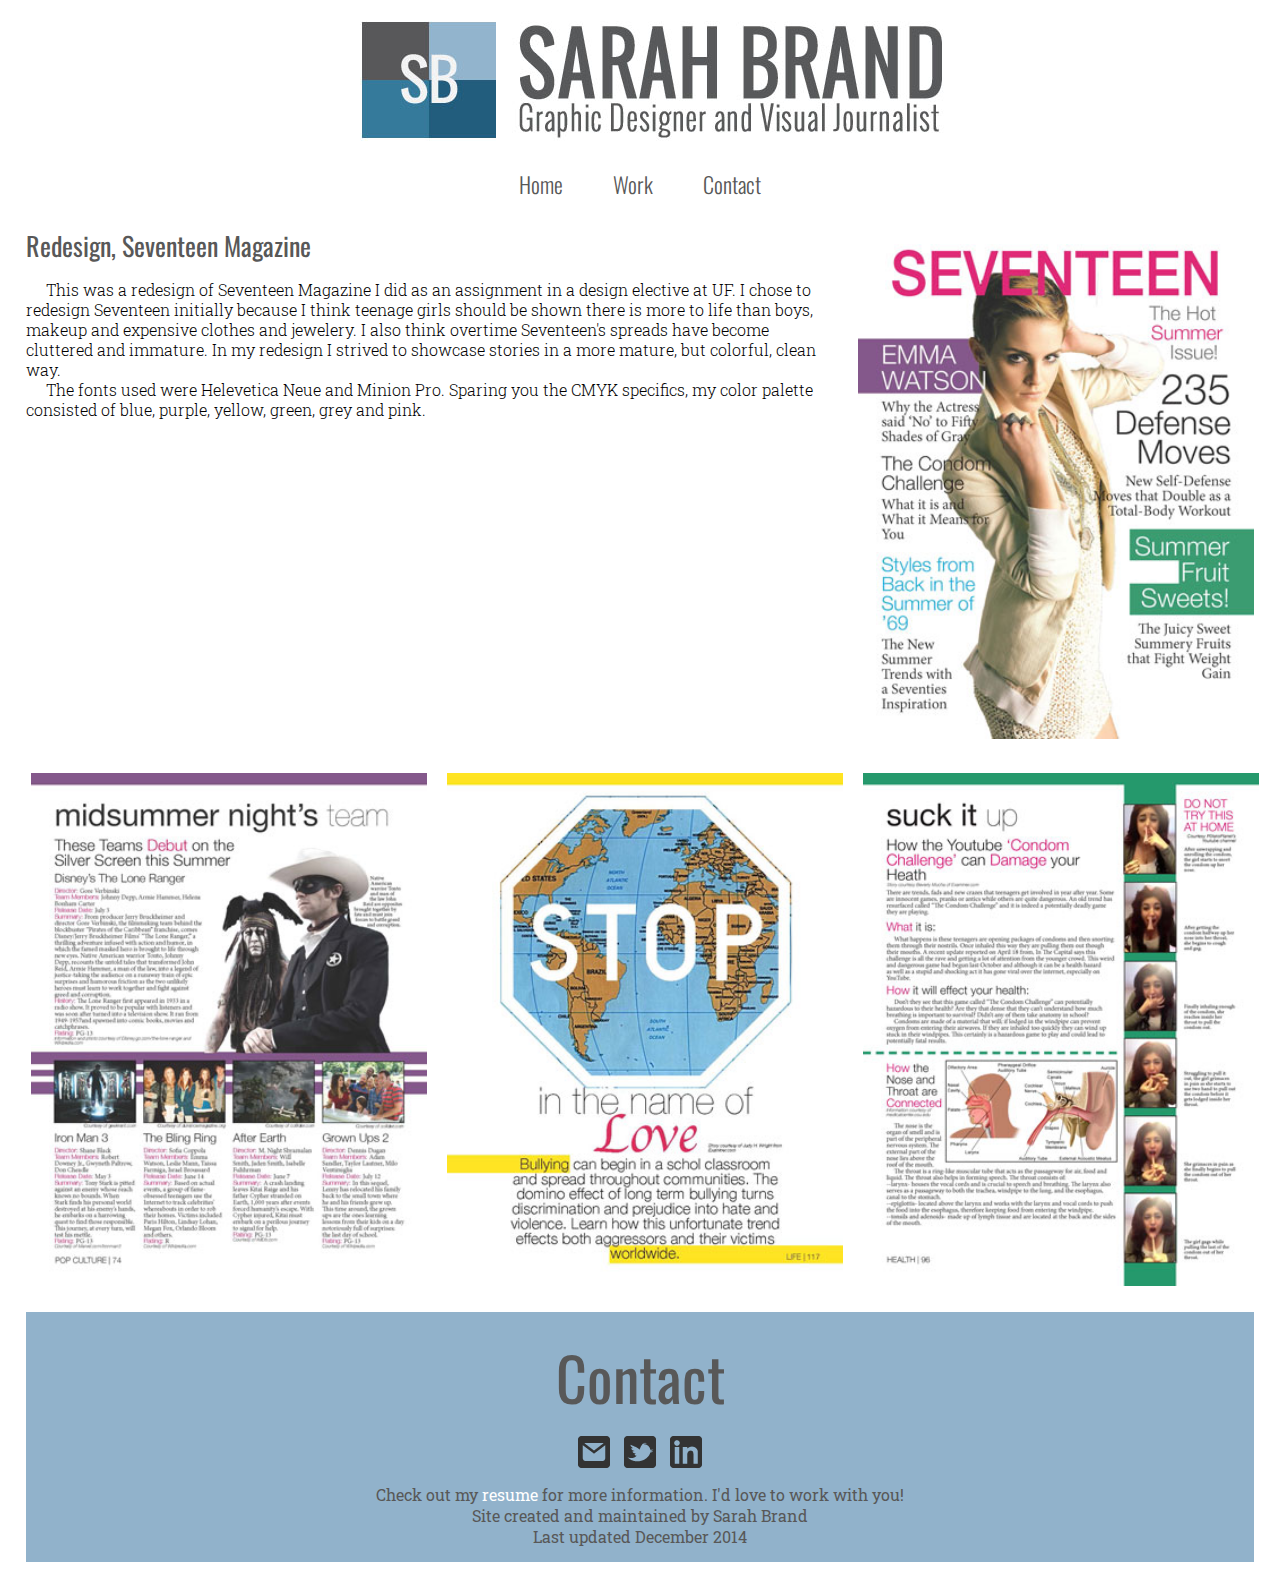
<file: redesign.html>
<!DOCTYPE html>
<html>
    <head>
        <title>Sarah Brand</title>
        <meta http-equiv="Content-Type" content="text/html; charset=UTF-8" />
	   <meta name="HandheldFriendly" content="True">
	   <meta name="MobileOptimized" content="320">
	   <meta name="viewport" content="width=device-width, initial-scale=1.0">        
        <link rel="stylesheet" href="css/basenew.css"/>
        <link href='http://fonts.googleapis.com/css?family=Oswald:400,300' rel='stylesheet' type='text/css'>  
        <link href='http://fonts.googleapis.com/css?family=Roboto+Slab:100,300' rel='stylesheet' type='text/css'>
	   <link rel="stylesheet" media="only screen and (max-width: 1160px) and (min-width: 961px)" href="css/1160.css">
	   <link rel="stylesheet" media="only screen and (max-width: 960px) and (min-width: 871px)" href="css/960.css">
	   <link rel="stylesheet" media="only screen and (max-width: 870px)" href="css/768.css">        
	   <link rel="stylesheet" media="only screen and (max-width: 600px)" href="css/600.css">
    </head>
    <body>
	   <header>
            <img src="img/header.jpg" alt="Sarah Brand" title="Sarah Brand">
            <nav>
                <a href="index.html">Home</a>
                <a href="index.html#work">Work</a>
                <a href="index.html#contact">Contact</a>
            </nav>           
        </header>
        <div id="container">
            <section class="group">
                <div class="col span_4_of_6">
                    <h1>Redesign, Seventeen Magazine</h1>
                    <p>&nbsp;&nbsp;&nbsp;&nbsp;&nbsp;This was a redesign of Seventeen Magazine I did as an assignment in a design elective at UF. I chose to redesign Seventeen initially because I think teenage girls should be shown there is more to life than boys, makeup and expensive clothes and jewelery. I also think overtime Seventeen's spreads have become cluttered and immature. In my redesign I strived to showcase stories in a more mature, but colorful, clean way.</p>
                    <p>&nbsp;&nbsp;&nbsp;&nbsp;&nbsp;The fonts used were Helevetica Neue and Minion Pro. Sparing you the CMYK specifics, my color palette consisted of blue, purple, yellow, green, grey and pink.</p>
                </div>
                <div class="col span_2_of_6">    
                    <img src="img/designfrontpage.jpg" alt="Seventeen Magazine Redesign" title="Seventeen Magazine Redesign">
                </div>
            </section>
            <section class="group">
                <div class="col span_1_of_3">    
                    <img src="img/designasf.jpg" alt="Redesign Alternative Story Form" title="Redesign Alternative Story Form">
                </div>
                <div class="col span_1_of_3">
                    <img src="img/designconcepttest.jpg" alt="Redesign Concept" title="Redesign Concept">
                </div>
                <div class="col span_1_of_3">
                    <img src="img/designextracredit.jpg" alt="Redesign Extra Credit" title="Redesign Extra Cre">
                </div>
            </section>            
            <footer id="contact">
                <h1>Contact</h1>
                <a href="mailto:sbrand26@hotmail.com"><img src="img/email.png" alt="Mailto"></a>
                <a href="https://twitter.com/SarahBrand4" target="_blank"><img src="img/twitter.png" alt="Twitter"></a>
                <a href="http://www.linkedin.com/pub/sarah-brand/83/b21/b6b" target="_blank"><img src="img/linkedin.png" alt="Linkedin"></a>
                <p>Check out my <a href="img/sarahbrandresdec2014.pdf" target="_blank" alt="Resume">resume</a> for more information. I'd love to work with you!</p>  
                <p>Site created and maintained by Sarah Brand</p>
                <p>Last updated December 2014</p>
            </footer>
        </div>   
    </body>
</html>
</file>
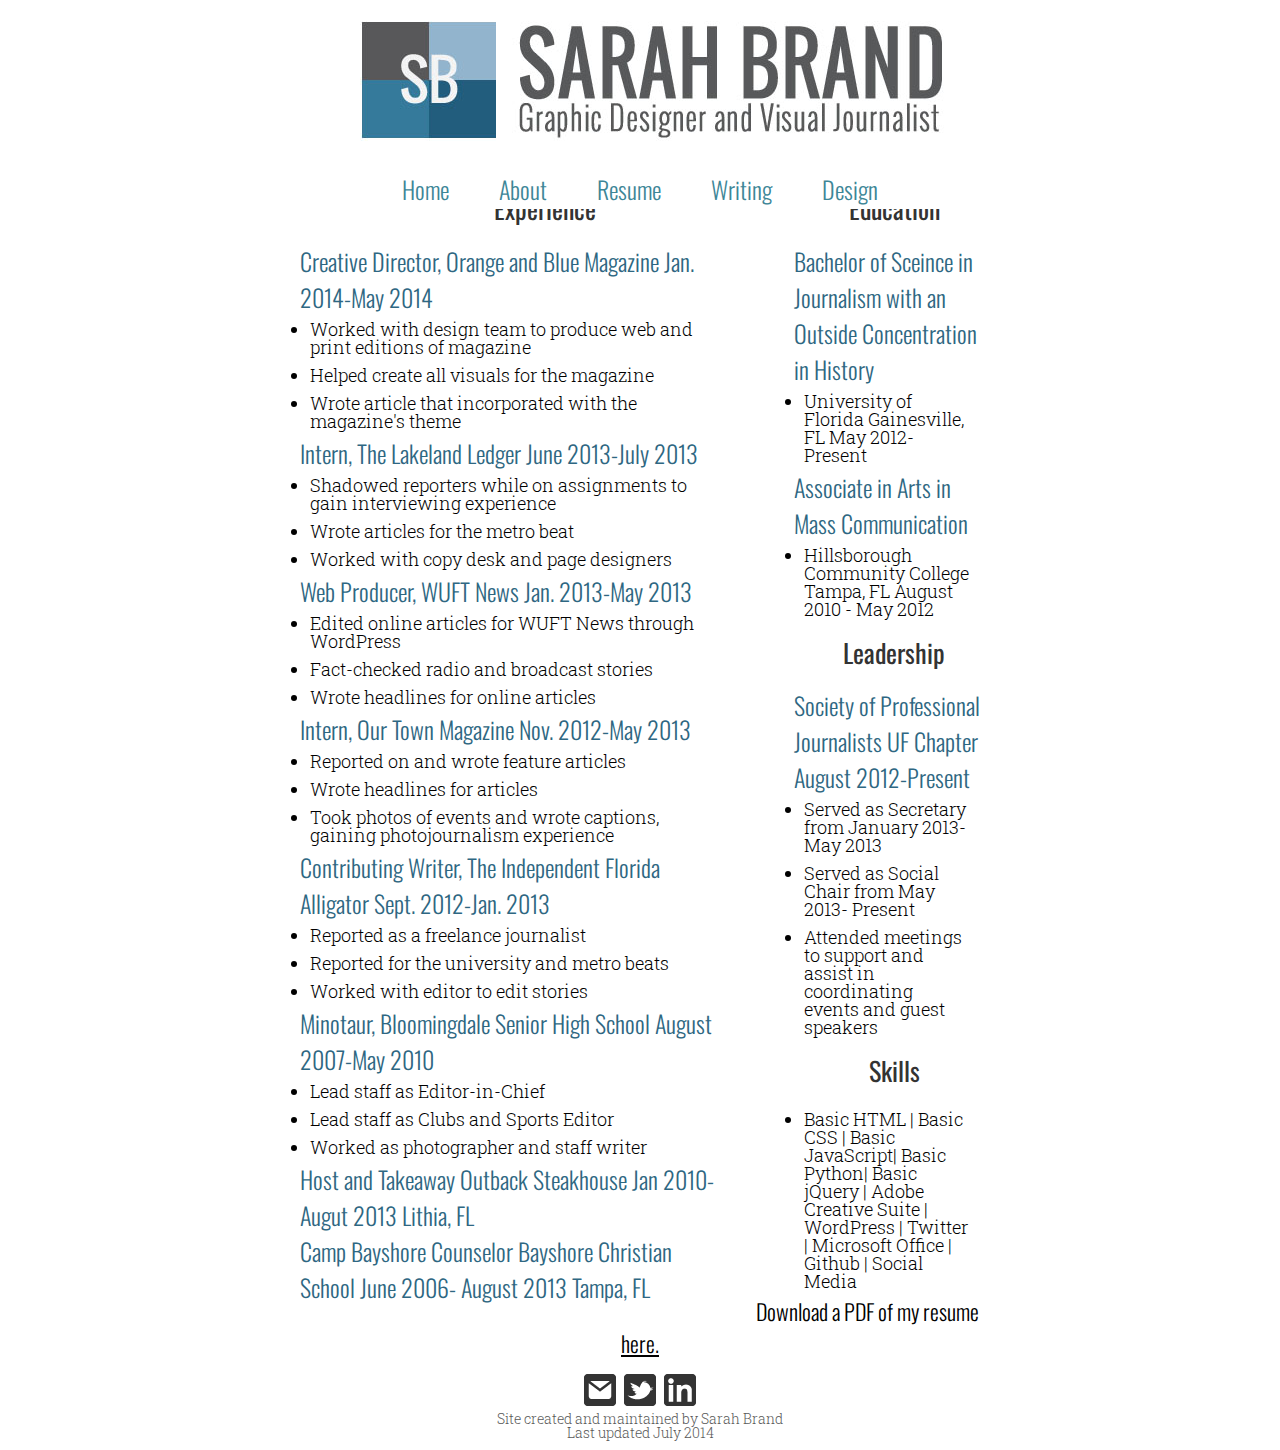
<file: resume.html>
<!DOCTYPE html>
<html>
    <head>
        <title>Sarah Brand:Resume</title>
        <meta http-equiv="Content-Type" content="text/html; charset=UTF-8" />
        <link rel="stylesheet" href="css/base.css" />
        <link href='http://fonts.googleapis.com/css?family=Oswald:400,300' rel='stylesheet' type='text/css'> 
<link href='http://fonts.googleapis.com/css?family=Roboto+Slab:100,300' rel='stylesheet' type='text/css'>        
        <meta name="viewport" content="initial-scale=1.0, width=device-width" />
    </head>
    <body>
        <header>
	<a href="index.html"><img src="img/header.jpg"></a>
            <nav>
                <a href="index.html">Home</a>
                <a href="about.html">About</a>
                <a href="resume.html">Resume</a>
                <a href="writing.html">Writing</a>
                <a href="designs.html">Design</a>
            </nav>
        </header>
        <article>
            <div id="experience">
                <h2>Experience</h2>
                    <h3>Creative Director, Orange and Blue Magazine Jan. 2014-May 2014</h3>
                        <ul>
                            <li>Worked with design team to produce web and print editions of magazine</li>
                            <li>Helped create all visuals for the magazine</li>
                            <li>Wrote article that incorporated with the magazine's theme</li>
                        </ul>
                    <h3>Intern, The Lakeland Ledger June 2013-July 2013</h3>
                        <ul>
                            <li>Shadowed reporters while on assignments to gain interviewing experience</li>                                          <li>Wrote articles for the metro beat</li>
                            <li>Worked with copy desk and page designers</li>
                        </ul>
                    <h3>Web Producer, WUFT News Jan. 2013-May 2013</h3>
                        <ul>
                            <li>Edited online articles for WUFT News through WordPress</li>
                            <li>Fact-checked radio and broadcast stories</li>
                            <li>Wrote headlines for online articles</li>
                        </ul>
                    <h3>Intern, Our Town Magazine Nov. 2012-May 2013</h3>
                        <ul>
                            <li>Reported on and wrote feature articles</li>
                            <li>Wrote headlines for articles</li>
                            <li>Took photos of events and wrote captions, gaining photojournalism experience</li>
                        </ul>
                    <h3>Contributing Writer, The Independent Florida Alligator Sept. 2012-Jan. 2013</h3>
                        <ul>
                            <li>Reported as a freelance journalist</li>
                            <li>Reported for the university and metro beats</li>
                            <li>Worked with editor to edit stories</li>
                        </ul>
                    <h3>Minotaur, Bloomingdale Senior High School August 2007-May 2010</h3>
                        <ul>
                            <li>Lead staff as Editor-in-Chief</li>
                            <li>Lead staff as Clubs and Sports Editor</li>
                            <li>Worked as photographer and staff writer</li>
                        </ul>
                    <h3>Host and Takeaway Outback Steakhouse Jan 2010-Augut 2013 Lithia, FL</h3> 
                    <h3>Camp Bayshore Counselor Bayshore Christian School June 2006- August 2013 Tampa, FL</h3>
                </div>
                <aside>
                    <h2>Education</h2>
                        <h3>Bachelor of Sceince in Journalism with an Outside Concentration in History</h3>
                            <ul>
                                <li>University of Florida Gainesville, FL May 2012-Present</li>
                            </ul>
                        <h3>Associate in Arts in Mass Communication</h3> 
                            <ul>
                                <li>Hillsborough Community College Tampa, FL August 2010 - May 2012</li>
                            </ul>
                    <h2>Leadership</h2>    
                        <h3>Society of Professional Journalists UF Chapter August 2012-Present</h3>
                            <ul>        
                                <li>Served as Secretary from January 2013- May 2013</li>
                                <li>Served as Social Chair from May 2013- Present</li>
                                <li>Attended meetings to support and assist in coordinating events and guest speakers</li>
                            </ul>
                    <h2>Skills</h2>
                            <ul>
                                <li>Basic HTML | Basic CSS | Basic JavaScript| Basic Python| Basic jQuery | Adobe Creative Suite | WordPress | Twitter | Microsoft Office | Github | Social Media</li>
                                    </ul>
                        </aside>
                <h4>Download a PDF of my resume <a href="clips/sarahbrandresume.pdf" target="_self">here.</a></h4>
            </article>
        <footer>
            <a href="mailto:sbrand6@ufl.edu"><img src="img/email.png" alt="Mailto"></a>
            <a href="https://twitter.com/SarahBrand4" target="_blank"><img src="img/twitter.png" alt="Twitter"></a>
            <a href="http://www.linkedin.com/pub/sarah-brand/83/b21/b6b" target="_blank"><img src="img/linkedin.png" alt="Linkedin"></a>
            <p>Site created and maintained by Sarah Brand</p>
            <p>Last updated July 2014</p>
        </footer>
        </body>
    </html>
</file>
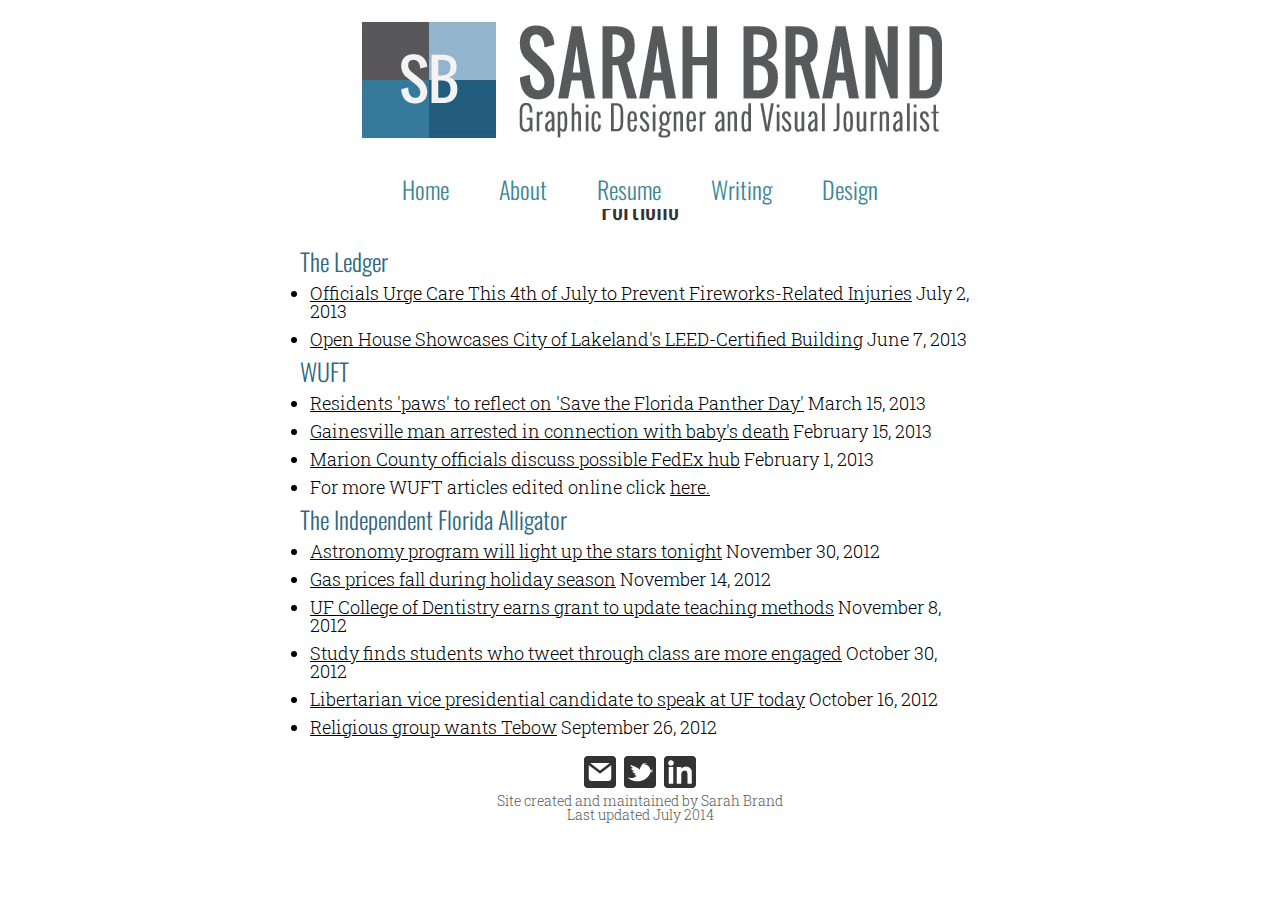
<file: writing.html>
<!DOCTYPE html>
<html>
    <head>
        <title>Sarah Brand:Writing</title>
        <meta http-equiv="Content-Type" content="text/html; charset=UTF-8" />
        <link rel="stylesheet" href="css/base.css"  />
        <link href='http://fonts.googleapis.com/css?family=Oswald:400,300' rel='stylesheet' type='text/css'>  
        <link href='http://fonts.googleapis.com/css?family=Roboto+Slab:100,300' rel='stylesheet' type='text/css'>        
        <meta name="viewport" content="initial-scale=1.0, width=device-width" />
    </head>
    <body>
        <header>
	       <a href="index.html"><img src="img/header.jpg"></a>
            <nav>
                <a href="index.html">Home</a>
                <a href="about.html">About</a>
                <a href="resume.html">Resume</a>
                <a href="writing.html">Writing</a>
                <a href="designs.html">Design</a>
            </nav>
        </header>
        <article>
            <h1>Portfolio</h1>
                <h3>The Ledger</h3>
                    <ul>
                        <li> <a href="http://www.theledger.com/article/20130702/NEWS/307025023/0/search" target="_blank">Officials Urge Care This 4th of July to Prevent Fireworks-Related Injuries</a> July 2, 2013</li>
                        <li> <a href="http://www.theledger.com/article/20130606/NEWS/306075015/0/search" target="_blank">Open House Showcases City of Lakeland's LEED-Certified Building</a> June 7, 2013</li>
                    </ul>
                <h3>WUFT</h3>
                    <ul>
                        <li> <a href="http://www.wuft.org/news/2013/03/15/residents-paws-to-reflect-on-save-the-florida-panther-day/" target="_blank">Residents 'paws' to reflect on 'Save the Florida Panther Day'</a> March 15, 2013</li>            
                        <li> <a href="http://www.wuft.org/news/2013/02/15/baby-death/" target="_blank">Gainesville man arrested in connection with baby's death</a> February 15, 2013</li>
                        <li> <a href="http://www.wuft.org/news/2013/02/01/marion-county-commission-discuss-building-of-fedex/" target="_blank">Marion County officials discuss possible FedEx hub</a> February 1, 2013</li>
                        <li> For more WUFT articles edited online click <a href="http://www.wuft.org/?s=sarah%20brand">here.</a></li>
                    </ul>
                <h3>The Independent Florida Alligator</h3>
                    <ul>
                        <li> <a href="http://www.alligator.org/news/campus/article_d40c6cd2-3aa8-11e2-9461-0019bb2963f4.html" target="_blank">Astronomy program will light up the stars tonight</a> November 30, 2012</li>
                        <li> <a href="http://www.alligator.org/news/local/article_5034283c-2e19-11e2-a0fa-001a4bcf887a.html" target="_blank">Gas prices fall during holiday season</a> November 14, 2012</li>
                        <li> <a href="http://www.alligator.org/news/campus/article_571d9fac-295f-11e2-8f4f-0019bb2963f4.html" target="_blank">UF College of Dentistry earns grant to update teaching methods</a> November 8, 2012</li>
                        <li> <a href="http://www.alligator.org/news/local/article_cf96678c-2245-11e2-b4da-0019bb2963f4.html" target="_blank">Study finds students who tweet through class are more engaged</a> October 30, 2012</li>
                        <li> <a href="http://www.alligator.org/news/campus/article_01c46c9e-174d-11e2-a4d3-001a4bcf887a.html" target="_blank">Libertarian vice presidential candidate to speak at UF today</a> October 16, 2012</li>
                        <li> <a href="http://www.alligator.org/news/local/article_69311880-0796-11e2-bd49-001a4bcf887a.html" target="_blank">Religious group wants Tebow</a> September 26, 2012</li>
                    </ul>
            </article>
        <footer>
            <a href="mailto:sbrand6@ufl.edu"><img src="img/email.png" alt="Mailto"></a>
            <a href="https://twitter.com/SarahBrand4" target="_blank"><img src="img/twitter.png" alt="Twitter"></a>
            <a href="http://www.linkedin.com/pub/sarah-brand/83/b21/b6b" target="_blank"><img src="img/linkedin.png" alt="Linkedin"></a>
            <p>Site created and maintained by Sarah Brand</p>
            <p>Last updated July 2014</p>
        </footer>
    </body>
</html>
</file>
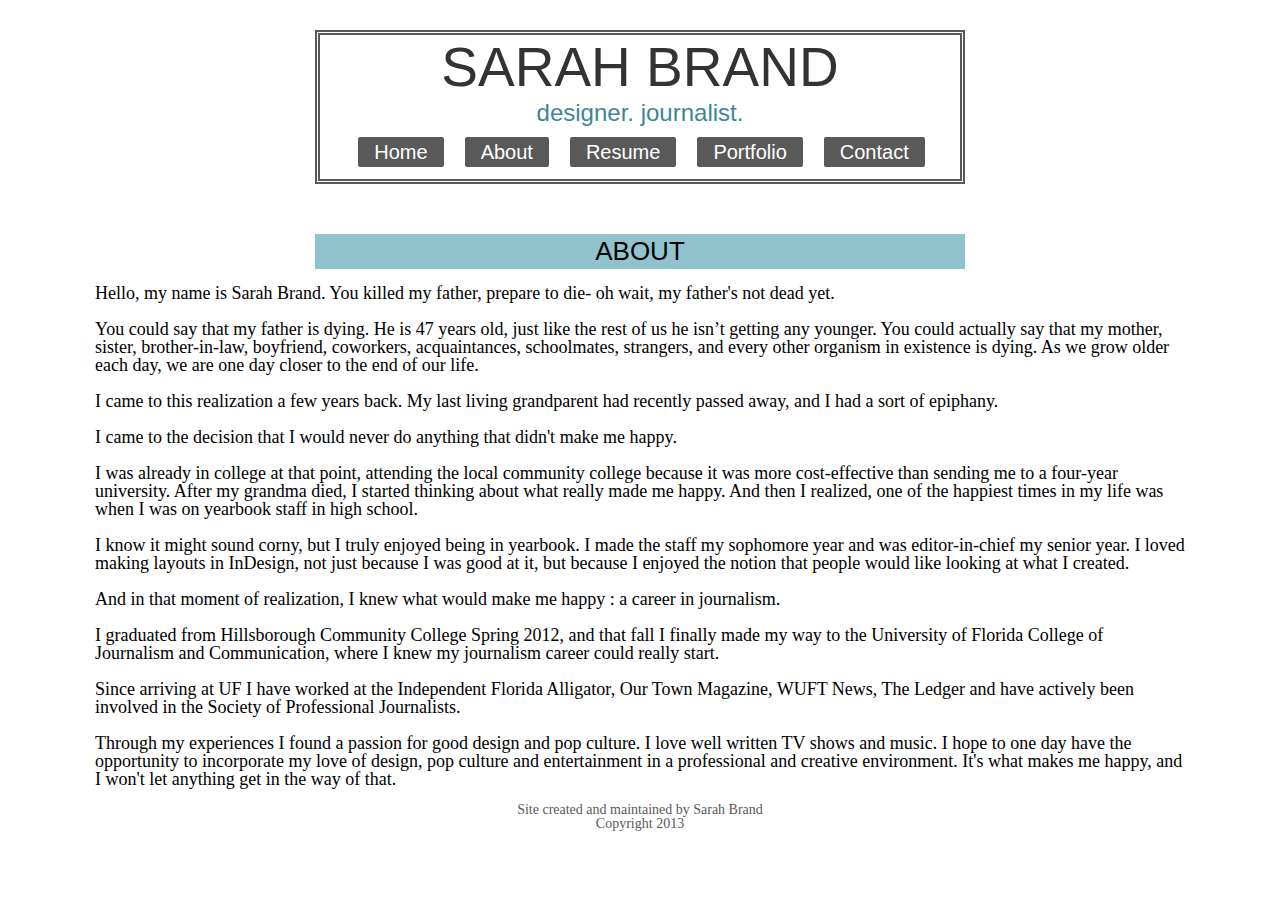
<file: root directory/about.html>
<!DOCTYPE html>
<html>
    <head>
        <title>Sarah Brand:About</title>
        <meta http-equiv="Content-Type" content="text/html; charset=UTF-8" />
        <link rel="stylesheet" href="css/base.css" />
    </head>
    <body>
        <header>
            <h1>
                <a href="index.html">SARAH BRAND</a>
            </h1>
            <h2>designer. journalist.</h2>
            <nav>
                <a href="index.html">Home</a>
                <a href="about.html">About</a>
                <a href="resume.html">Resume</a>
                <a href="portfolio.html">Portfolio</a>
                <a href="contact.html">Contact</a>
            </nav>
        </header>
        <article>
            <h1>ABOUT</h1>     
            <p>Hello, my name is Sarah Brand. You killed my father, prepare to die- oh wait, my father's not dead yet.</p>
            <br>
            <p>You could say that my father is dying. He is 47 years old, just like the rest of us he isn’t getting any younger. You could actually say that my mother, sister, brother-in-law, boyfriend, coworkers, acquaintances, schoolmates, strangers, and every other organism in existence is dying. As we grow older each day, we are one day closer to the end of our life.</p>
                <br>
            <p>I came to this realization a few years back. My last living grandparent had recently passed away, and I had a sort of epiphany.</p>
                <br>
            <p>I came to the decision that I would never do anything that didn't make me happy.</p>
            <br>    
            <p>I was already in college at that point, attending the local community college because it was more cost-effective than sending me to a four-year university. After my grandma died, I started thinking about what really made me happy. And then I realized, one of the happiest times in my life was when I was on yearbook staff in high school.</p>
            <br>    
            <p>I know it might sound corny, but I truly enjoyed being in yearbook. I made the staff my sophomore year and was editor-in-chief my senior year. I loved making layouts in InDesign, not just because I was good at it, but because I enjoyed the notion that people would like looking at what I created.</p>
            <br>    
            <p>And in that moment of realization, I knew what would make me happy : a career in journalism.</p>
            <br>    
            <p>I graduated from Hillsborough Community College Spring 2012, and that fall I finally made my way to the University of Florida College of Journalism and Communication, where I knew my journalism career could really start.</p>
            <br>    
            <p>Since arriving at UF I have worked at the Independent Florida Alligator, Our Town Magazine, WUFT News, The Ledger and have actively been involved in the Society of Professional Journalists.</p>
            <br>    
            <p>Through my experiences I found a passion for good design and pop culture. I love well written TV shows and music. I hope to one day have the opportunity to incorporate my love of design, pop culture and entertainment in a professional and creative environment. It's what makes me happy, and I won't let anything get in the way of that.</p>
        </article>
        <footer>
            <p>Site created and maintained by Sarah Brand</p>
            <p>Copyright 2013</p>
        </footer>
    </body>
</html>
</file>
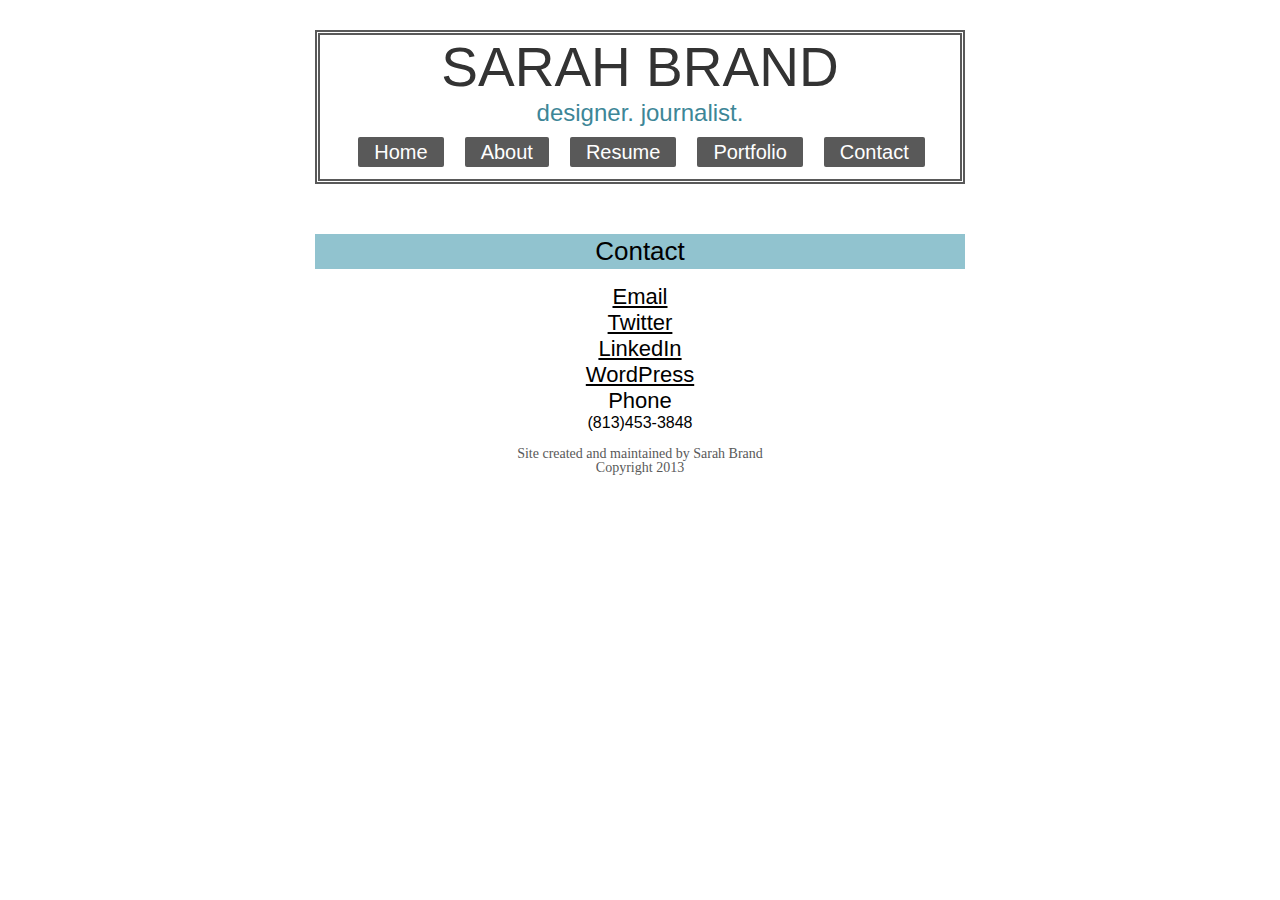
<file: root directory/contact.html>
<!DOCTYPE html>
<html>
    <head>
        <title>Sarah Brand:Contact</title>
        <meta http-equiv="Content-Type" content="text/html; charset=UTF-8" />
        <link rel="stylesheet" href="css/base.css" />
    </head>
    <body>
        <header role="banner">
            <h1>
                <a href="index.html">SARAH BRAND</a>
            </h1>
            <h2>designer. journalist.</h2>
            <nav role="navigation">
                <a href="index.html">Home</a>
                <a href="about.html">About</a>
                  <a href="resume.html">Resume</a>
                <a href="portfolio.html">Portfolio</a>
                <a href="contact.html">Contact</a>
            </nav>
        </header>
        <article role="main">
            <h1>Contact</h1>
                    <h4> <a href="mailto:sbrand6@ufl.edu">Email</a></h4>
                    <h4> <a href="https://twitter.com/SarahBrand4" target="_blank"> Twitter</a></h4>
                    <h4> <a href="http://www.linkedin.com/pub/sarah-brand/83/b21/b6b" target="_blank"> LinkedIn</a></h4>
                    <h4> <a href="http://sarahbrand26.wordpress.com/" target="_blank">WordPress</a></h4>
                    <h4>Phone</h4>
                        <h5>(813)453-3848</h5>
            </article>
            <footer>
                <p>Site created and maintained by Sarah Brand</p>
                <p>Copyright 2013</p>
            </footer>
    </body>
</html>
</file>
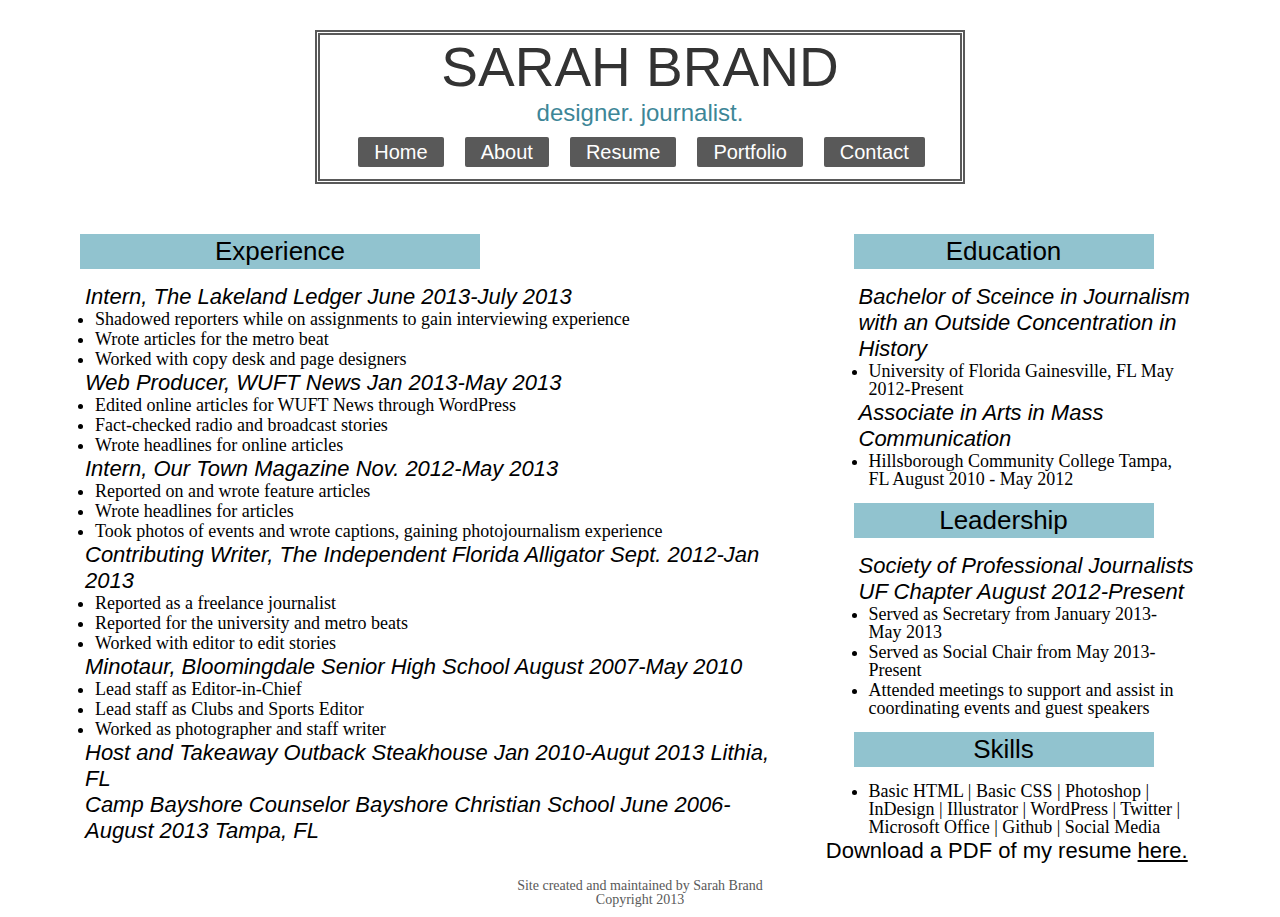
<file: root directory/resume.html>
<!DOCTYPE html>
<html>
    <head>
        <title>Sarah Brand:Resume</title>
        <meta http-equiv="Content-Type" content="text/html; charset=UTF-8" />
        <link rel="stylesheet" href="css/base.css" />
    </head>
    <body>
        <header>
            <h1>
                <a href="index.html">SARAH BRAND</a>
            </h1>
            <h2>designer. journalist.</h2>
            <nav>
                <a href="index.html">Home</a>
                <a href="about.html">About</a>
                <a href="resume.html">Resume</a>
                <a href="portfolio.html">Portfolio</a>
                <a href="contact.html">Contact</a>
            </nav>
        </header>
        <article>
                <div id="experience">
                        <h2>Experience</h2>
                            <h3><em>Intern, The Lakeland Ledger June 2013-July 2013</em></h3>
                                <ul>
                                    <li>Shadowed reporters while on assignments to gain interviewing experience</li>                                          <li>Wrote articles for the metro beat</li>
                                    <li>Worked with copy desk and page designers</li>
                                </ul>
                            <h3><em>Web Producer, WUFT News Jan 2013-May 2013</em></h3>
                                <ul>
                                    <li>Edited online articles for WUFT News through WordPress</li>
                                    <li>Fact-checked radio and broadcast stories</li>
                                    <li>Wrote headlines for online articles</li>
                                </ul>
                            <h3><em>Intern, Our Town Magazine Nov. 2012-May 2013</em></h3>
                                <ul>
                                    <li>Reported on and wrote feature articles</li>
                                    <li>Wrote headlines for articles</li>
                                    <li>Took photos of events and wrote captions, gaining photojournalism experience</li>
                                </ul>
                            <h3><em>Contributing Writer, The Independent Florida Alligator Sept. 2012-Jan 2013</em></h3>
                                <ul>
                                    <li>Reported as a freelance journalist</li>
                                    <li>Reported for the university and metro beats</li>
                                    <li>Worked with editor to edit stories</li>
                                </ul>
                            <h3><em>Minotaur, Bloomingdale Senior High School August 2007-May 2010</em></h3>
                                <ul>
                                    <li>Lead staff as Editor-in-Chief</li>
                                    <li>Lead staff as Clubs and Sports Editor</li>
                                    <li>Worked as photographer and staff writer</li>
                                </ul>
                            <h3><em>Host and Takeaway Outback Steakhouse Jan 2010-Augut 2013 Lithia, FL</em></h3> 
                            <h3><em>Camp Bayshore Counselor Bayshore Christian School June 2006- August 2013 Tampa, FL</em></h3>    
                        </div>
                        <aside>
                            <h2>Education</h2>
                                <h3><em>Bachelor of Sceince in Journalism with an Outside Concentration in History</em></h3>
                                    <ul>
                                        <li>University of Florida Gainesville, FL May 2012-Present</li>
                                    </ul>
                                <h3><em>Associate in Arts in Mass Communication</em></h3> 
                                    <ul>
                                        <li>Hillsborough Community College Tampa, FL August 2010 - May 2012</li>
                                    </ul>
                            <h2>Leadership</h2>    
                                <h3><em>Society of Professional Journalists UF Chapter August 2012-Present</em></h3>
                                    <ul>        
                                        <li>Served as Secretary from January 2013- May 2013</li>
                                        <li>Served as Social Chair from May 2013- Present</li>
                                        <li>Attended meetings to support and assist in coordinating events and guest speakers</li>
                                    </ul>
                            <h2>Skills</h2>
                                    <ul>
                                        <li>Basic HTML | Basic CSS | Photoshop | InDesign | Illustrator | WordPress | Twitter | Microsoft Office | Github | Social Media</li>
                                    </ul>
                            </aside>
                    <h4>Download a PDF of my resume <a href="clips/sarahbrandresume.pdf" target="_self">here.</a></h4>
            </article>
            <footer>
                <p>Site created and maintained by Sarah Brand</p>
                <p>Copyright 2013</p>
            </footer>
        </body>
    </html>
</file>
<file: css/basenew.css>
* {
    margin: 0;
    padding: 0;
}

body {

}

/* LAYOUT RULES */

header {
    width: 100%;
    margin-top: 5px;
    margin-bottom: 10px;
    text-align:center;

}

nav {
    margin-left: auto;
    margin-right: auto;
    width: 100%;
    text-align:center;
    background-color: #FFFFFF;
    padding-bottom: 5px;
    
}

#container {
    clear:both;
    padding-left: 2%;
    padding-right: 2%;
    margin: 0px;
}

section {
	clear: both;
	padding: 0px;
	margin: 0px;
}





#about p {
    font-family: "roboto slab", serif;
    color: #000000;
    font-size: 17px;
    line-height: 21px;
    font-weight: 300;
    
    
}    

footer {
    width: 100%;
    height: 250px;
    text-align:center;
    clear:both;
    background-color: #91B2CB;
    margin-bottom: 10px;

}
    

/* HEADER RULES */


header nav {
    text-decoration: none;
    color: #FFFFFF;

} 

header nav a {
    font-family: "oswald", sans-serif;
    font-weight: 300;
    font-size: 22px;
    margin: 10px 7px 0 7px;
    display: inline-block;    
    border: none;
    line-height: 30px;

}

/* SECTION RULES */



section h1 {
    text-align: left;
    margin-bottom: 15px;
    font-family: "oswald", sans-serif;
    font-size: 26px;
    font-weight: 400;
    color: #585858;
}
    
#work h1 {
    text-align: center;
    margin: 20px 0 20px 0;
    padding: 10px 0 10px 0;
    font-family: "oswald", sans-serif;
    font-size: 26px;
    font-weight: 300;
    color: #585858;
    text-decoration: underline; 
    
}

section h2 {
    text-align: center;
    margin-bottom: 15px;
    font-family: "oswald", sans-serif;
    font-size: 20px;
    font-weight: 300;
    color: #585858;    
    
    
}


section p {
    font-family: "roboto slab", serif;
    color: #000000;
    font-size: 16px;
    line-height: 20px;
    font-weight: 300;

}

/* COLUMN SETUP */

.col {
    display: block;
    float: left;
    margin: 1% 0 1% 1.6%;
    
}

.col:first-child {
    margin-left: 0;
}


/* GROUPING */

.group:before,
.group:after {
    
    content: "";
    display: table;
}

.group:after {
    clear: both;
}


/* GRID OF SIX */

.span_6_of_6 {
    width: 100%;
}


.span_5_of_6 {
    width: 83.06%;
}

.span_4_of_6 {
    width: 66.13%;
    
}

.span_3_of_6 {
    width: 49.2%;
}

.span_2_of_6 {
    width: 32.26%;

}

.span_1_of_6 {
    width: 15.33%;
}



/* GRID OF THREE */

.span_3_of_3 {
    width: 100%;

}

.span_2_of_3 {
    width: 66.13%;

}

.span_1_of_3 {
    width: 32.26%;
}

/*  GRID OF TWO  */

.span_2_of_2 {
	width: 100%;
    margin: 1% 0 1% 3.2%;
}
.span_1_of_2 {
	width: 48.4%;
    margin: 1% 0 1% 3.2%;    
}

/* IMG AND VIDEO RULES */

.span_4_of_6 img {
    width: 100%;


}

.span_2_of_6 img {
    width: 100%;


}
.span_3_of_3 img {
    width: 100%;
    padding: 5px;
}

.span_2_of_3 img{
    width: 100%;
    padding: 5px;

}

.span_1_of_3 img{
    width: 100%;
    padding: 5px;
}

.span_1_of_2 img {
    width: 100%;
}    
    

/* LINK RULES */

nav a:link, nav a:visited {
    padding: 0 16px;
    color: #585858;
    text-decoration: none;

}

nav a:hover, nav a:active {
    text-decoration: none;
    color:#585858;
    
}



/* FOOTER RULES */

footer h1 {
    text-align: center;
    margin: 5px 0 5px 0;
    padding: 20px 0 10px 0;
    font-family: "oswald", sans-serif;
    font-size: 60px;
    font-weight: 400;
    color: #585858;    
    
    
}

footer p {
    font-family: "roboto slab", serif;
    color: #585858;
    font-size: 16px;
    line-height:16px;
    font-weight: 400;
    margin: 5px 0 5px 0;
}

footer a img {
    display:inline-block;
    margin: 0 5px 10px 5px;
    display: inline-block;    
    border: none;

}    

footer a:link{
    color: #FFFFFF;   
    text-decoration: none;    
}

footer a:visited {
    color: #FFFFFF;
    text-decoration: none;    
}

footer a:hover, active {
    color: #000000;    
}
</file>
<file: css/1160.css>
header img {
        width: 100%;
    }    
    
    #about p {
        font-family: "roboto slab", serif;
        color: #000000;
        font-size: 14px;
        line-height: 18px;
        font-weight: 300;        
    }

    .span_6_of_6 {
		width: 100%; 
	}
	.span_5_of_6 {
		width: 49.2%; 
	}
	.span_4_of_6 {
		width: 49.2%;
	}
    .span_3_of_6 {
		width: 49.2%; 
	}
	.span_2_of_6 {
		width: 49.2%; 
	}
	.span_1_of_6 {
		width: 49.2%;
	}
</file>
<file: css/960.css>
header img {
    width: 100%;
}        
        
#about p {
    font-family: "roboto slab", serif;
    color: #000000;
    font-size: 13px;
    line-height: 16px;
    font-weight: 300;        
}

.span_6_of_6 {
    width: 100%; 
}
.span_5_of_6 {
    width: 46.8%; 
}
.span_4_of_6 {
    width: 46.8%;
}
.span_3_of_6 {
    width: 46.8%; 
}
.span_2_of_6 {
    width: 46.8%; 
}
.span_1_of_6 {
    width: 46.8%;
}

.span_4_of_6 img {
    width: 100%;

}
</file>
<file: css/600.css>
.col { 
    margin: 1% 0 1% 0;
}
    
header img {
    width: 100%;
}
    
#about p {
    font-family: "roboto slab", serif;
    color: #000000;
    font-size: 14px;
    line-height: 17px;
    font-weight: 300;        
}            

    
.span_6_of_6 {
    width: 100%; 
}

.span_5_of_6 {
    width: 100%; 
}
	
.span_4_of_6 {
    width: 100%;
}

.span_3_of_6 {
    width: 100%; 
}
	
.span_2_of_6 {
    width: 100%; 
}

.span_1_of_6 {
    width: 100%;
}

@media only screen and (max-width: 600px) {
    
    .span_3_of_3 {
        width: 100%; 
    }

    .span_2_of_3 {
        width: 100%; 
    }
	
    .span_1_of_3 {
        width: 100%;
    }

    .span_4_of_6 img{
        width: 100%;

    }
            
    .span_1_of_3 img {
        width: 80%;
        margin: 0 5% 0 5%;
        height: 50%;

    }    
}
</file>
<file: root directory/css/base.css>
* {
    margin: 0;
    padding: 0;
}

body {
    background-image: url(http://www.webtexture.net/wp-content/gallery/20-seamless-paper-texture/papar_texture_thumb03.jpg);
    background-repeat:repeat;

}

/* LAYOUT RULES */

header {
    width: 40em;
    margin-top: 30px;
    margin-right: auto;
    margin-bottom: 30px;
    margin-left: auto;
    text-align:center;
    border: double;
    border-width: 5px;
    border-color: #595959;
}

nav {
    margin: 0 0 5px 0;
    text-align:center;
    
}

article {
    background-color: #FFFFFF;
    margin: 0 40px 0 40px; 
    padding: 5px 5px 5px 5px;
    border: hidden;
    border-radius: 3px;
}


footer {
    margin: 0 40px 0 40px;
    padding: 10px 0 10px 0;
    text-align:center;
    clear:both;
    background-color: #FFFFFF;
}
    

/* HEADER RULES */



header h1 a {
    font-family: helvetica, arial, sans-serif;
    font-size: 55px;
    font-weight: lighter;
    
}

header h2 {
    font-family: helvetica, arial, sans-serif;
    font-size: 24px;
    font-weight: lighter;
    color: #3D8697;
}


header h1 a {
    color: #333333;
    text-decoration:none;
    font-weight: lighter;
}

header nav {
    text-decoration: none;
    color: #FFFFFF;

} 

header nav a {
    font-family: helvetica, arial, sans-serif;
    font-weight: lighter;
    font-size: 20px;
    margin: 10px 7px 7px 10px;
    display: inline-block;    
    border: none;
    background-color: #595959;
    line-height: 30px;
    border: hidden;
    border-radius: 2px;
    

}

/* ARTICLE RULES */

article h1 {
    width: 25em;
    text-align: center;
    background-color: #91C3CF;
    margin-top: 15px;
    margin-right: auto;
    margin-left:auto;
    margin-bottom: 15px;
    padding: 2px 0 2px 0;
    font-family: helvetica, arial, sans-serif;
    font-size: 26px;
    font-weight: lighter;
    
}

article h2 {
    width: 400px;
    background-color: #91C3CF;
    margin: 15px 35px 15px 35px;
    padding: 2px 0 2px 0;
    text-align:center;
    font-family: helvetica, arial, sans-serif;
    font-size: 26px;
    font-weight: lighter;
}

article h2 a {
    width:400px;
    text-align:center;
    font-family: helvetica, arial, sans-serif;
    font-size: 26px;
    font-weight: lighter;
    
    
    
}

article h3 {
    margin: 0 40px 0 40px;
    font-family: "Helvetica Light", arial, sans-serif;
    font-size: 22px;
    font-weight: lighter;
}
    
article h4 {
    margin: 0 40px 0 40px;
    font-family: "Helvetica Light", arial, sans-serif;
    font-size: 22px;
    font-weight: lighter;
    text-align: center;
}

article h5 {
    margin: 0 40px 0 40px;
    font-family: "Helvetica Light", arial, sans-serif;
    font-size: 16px;
    font-weight: lighter;
    text-align: center;
}

#container {
    width: 1000px;
	margin-left:auto;
	margin-right:auto;
    padding:0;
	}



#container #left {
    width:400px; 
    float:left;
    margin: 0 0 0 70px;
    
}

#container #right {
    width:400px;
    float: right;
    margin: 0 70px 0 0;

}


aside {
    width: 35%;
    float: right;
    
}


aside h2 {
    width: 300px;
    background-color: #91C3CF;
    margin: 15px 35px 15px 35px;
    text-align:center;
    font-family: helvetica, arial, sans-serif;
    font-size: 26px;
    
}

article #experience {
    width:65%;
    float:left;
}


/* PARAGRAPH RULES */

article p {
    font-family: minion, serif;
    color: #000000;
    margin: 0 50px 0 50px;
    font-size: 18px;
    line-height:18px;
    
}

footer p {
    font-family: minion, serif;
    color: #595959;
    margin: 0 40px 0 40px;
    font-size: 14px;
    line-height:14px;
}
    

/* LIST RULES */

article li {
    list-style-type: disc;
    font-family: minion, serif;
    margin: 0 50px 2px 50px;
    font-size:18px;
    line-height: 18px;

}

/* IMG RULES */

#headshot {
    width: 22.6em;
    margin-top: 15px;
    margin-right: auto;
    margin-left:auto;
    margin-bottom: 15px;
    border:double;
    border-width: 7px;
    border-color: #595959;
    border-radius: 3px;
}

h2 a img {
    width: 400PX;
}

/* LINK RULES */

nav a:link, nav a:visited {
    padding: 0 16px;
    color: #FFFFFF;
    text-decoration: none;

}

nav a:hover, nav a:active {
    background-color: #91C3CF;
    text-decoration: none;
    color:#000000;
    
}

h2 a:link {
    color: #000000;
    text-decoration: none;
}

h2 a:visited {
    color: #000000;
}

h2 a:hover {
    color:#595959;
    text-decoration:underline;
}


h4 a:link {
    color: #000000;
    text-decoration: underline;
}

h4 a:visited {
    color:#595959;
}

h4 a:hover {
    color:#3D8697;
    text-decoration:underline;
}



ul a:link {
    color: #000000;
    text-decoration: underline;
}

ul a:visited {
    color:#595959;
}

ul a:hover {
    color:#3D8697;
    text-decoration:underline;
}

p a:link {
    color: #000000;
    text-decoration: underline;
}

p a:visited {
    color:#595959;
}

p a:hover {
    color:#3D8697;
    text-decoration:underline;
}    


/* FOOTER RULES */

footer a {
    clear:both;
    color: #333333;
    text-decoration: none;
}
</file>
<file: css/base.css>
* {
    margin: 0;
    padding: 0;
}

body {

}

/* LAYOUT RULES */

header {
    width: 100%;
    margin-top: 5px;
    margin-right: auto;
    margin-bottom: 10px;
    margin-left: auto;
    text-align:center;

}

nav {
    margin-left: auto;
    margin-right: auto;
    width: 100%;
    text-align:center;
    position: fixed;
    background-color: #FFFFFF;
    padding: 5px 0 5px 0;
    
}


article {
    margin: 0 260px 0 260px; 
    padding: 5px 0 5px 0;

}

#design {

}  

footer {
    margin: 0 260px 0 260px;
    padding: 10px 0 10px 0;
    text-align:center;
    clear:both;
    background-color: #FFFFFF;
}
    

/* HEADER RULES */


header nav {
    text-decoration: none;
    color: #FFFFFF;

} 

header nav a {
    font-family: "oswald", sans-serif;
    font-weight: 300;
    font-size: 24px;
    margin: 10px 7px 0 7px;
    display: inline-block;    
    border: none;
    background-color: none;
    line-height: 30px;

}

/* ARTICLE RULES */

article h1 {
    width: 25em;
    text-align: center;
    background-color: none;
    margin-top: 15px;
    margin-right: auto;
    margin-left:auto;
    margin-bottom: 15px;
    font-family: "oswald", sans-serif;
    font-size: 26px;
    font-weight: 400;
    color: #333333;
}

article h2 {
    width: 500px;
    margin: 15px 35px 15px 35px;
    text-align:center;
    font-family: "oswald", sans-serif;
    font-size: 26px;
    font-weight: 400;
    color: #333333;
}

article h2 a {
    width:500px;
    text-align:center;
    font-family: "oswald", sans-serif;
    font-size: 26px;
    font-weight: 300;
    
    
    
}

article h3 {
    margin: 0 40px 0 40px;
    font-family: "oswald", sans-serif;
    font-size: 24px;
    font-weight: 300;
    color: #2E6782;
}
    
article h4 {
    margin: 0 40px 0 40px;
    font-family: "oswald", sans-serif;
    font-size: 22px;
    font-weight: 300;
    text-align: center;
}

article h5 {
    margin: 0 40px 0 40px;
    font-family: "oswald", sans-serif;
    font-size: 18px;
    font-weight: 300;
    text-align: center;
}

article h6 {
    margin: 0 40px 0 40px;
    font-family: "oswald", sans-serif;
    font-size: 14px;
    font-weight: 300;
    text-align: center; 
}    

#container {
    width: 100%;
    text-align: center;
    margin-left: auto;
    margin-right: auto;
    display: inline-block;
}

#container h2 {
    width:500px;
    font-family: "oswald", sans-serif;
    font-size: 26px;
    font-weight: 300;
    padding-bottom: 10px;
    
}    



aside {
    width: 35%;
    float: right;
    background-color: #FFFFFF;
}


aside h2 {
    width: 250px;
    background-color: none;
    margin: 15px 15px 15px 15px;
    text-align:center;
    font-family: "oswald", sans-serif;
    font-size: 26px;
    
}

article #experience {
    width:65%;
    float:left;
    background-color: #FFFFFF;
}

article #experience h2 {
    background-color: #FFFFFF;   
}    


/* PARAGRAPH RULES */

article p {
    font-family: "roboto slab", serif;
    color: #000000;
    margin: 0 50px 0 50px;
    font-size: 16px;
    line-height:18px;
    font-weight: 300;
    
}

footer p {
    font-family: "roboto slab", serif;
    color: #595959;
    margin: 0 40px 0 40px;
    font-size: 14px;
    line-height:14px;
    font-weight: 300;
}
    

/* LIST RULES */

article li {
    list-style-type: disc;
    font-family: "roboto slab", serif;
    padding-top: 5px;
    margin: 0 50px 5px 50px;
    font-size:18px;
    line-height: 18px;
    font-weight: 300;

}

/* IMG AND VIDEO RULES */

#container img {
    width: 350px;
    padding-left: 10px;
    padding-right: 10px;    
}

#design img {
    width: 49%;
    margin-left: auto;
    margin-right: auto;
}

/* LINK RULES */

nav a:link, nav a:visited {
    padding: 0 16px;
    color: #3D8697;
    text-decoration: none;

}

nav a:hover, nav a:active {
    background-color: none;
    text-decoration: none;
    color:#333333;
    
}

h2 a:link {
    color: #000000;
    text-decoration: none;
}

h2 a:visited {
    color: #000000;
}

h2 a:hover {
    color:#595959;
    text-decoration:underline;
}


h4 a:link {
    color: #000000;
    text-decoration: underline;
}

h4 a:visited {
    color:#595959;
}

h4 a:hover {
    color:#3D8697;
    text-decoration:underline;
}

h6 a:link {
    color: #000000;
    text-decoration: underline;
}

h6 a:visited {
    color:#595959;
}

h6 a:hover {
    color:#3D8697;
    text-decoration:underline;
}


ul a:link {
    color: #000000;
    text-decoration: underline;
}

ul a:visited {
    color:#595959;
}

ul a:hover {
    color:#3D8697;
    text-decoration:underline;
}

p a:link {
    color: #000000;
    text-decoration: underline;
}

p a:visited {
    color:#595959;
}

p a:hover {
    color:#3D8697;
    text-decoration:underline;
}    


/* FOOTER RULES */

footer a {
    clear:both;
    color: #333333;
    text-decoration: none;
}

footer a img {
    display:inline-block;
    margin: 0 2px 2px 2px;
    display: inline-block;    
    border: none;
    border: hidden;
    border-radius: 2px;
    
}    
    
@media only screen and (max-width: 960px) {

        /* LAYOUT RULES */
    
    body {
        padding: 3%;
    }
    
    header {
        width: 90%;
    }
        
    article {
        background-color: #FFFFFF;
        margin: 0 20px 0 20px; 
        padding: 2.5px 2.5px 2.5px 2.5px;
    }
    
    footer {
        margin: 0 20px 0 20px;
        padding: 5px 0 5px 0;
        text-align:center;
        clear:both;
        background-color: #FFFFFF;
    }
    
    /* HEADER RULES */
    
    header h1 a {
        font-family: "oswald", sans-serif;
        font-size: 50px;
        font-weight: 300;
        
    }
    
    
    header h2 {
        font-family: "oswald", sans-serif;
        font-size: 22px;
        font-weight: 300;
        color: #3D8697;
    }


    header h1 a {
        color: #333333;
        text-decoration:none;
        font-weight: lighter;
    }

    
    header nav a {
        font-family: "oswald", sans-serif;
        font-weight: 300;
        font-size: 18px;
        margin: 5px 5px 5px 5px;
        display: inline-block;    
        border: none;
        background-color: #595959;
        line-height: 30px;
        border: hidden;
        border-radius: 2px;
    }   
    
    /* ARTICLE RULES */
    
    
    article h1 {
        width: 90%;
        text-align: center;
        background-color: #91C3CF;
        margin-top: 15px;
        margin-bottom: 15px;
        font-family: "oswald", sans-serif;
        font-size: 16px;
        line-height: 18px;
    }
    
    article h2 {
        width: 90%;
        margin: 15px 10px 15px 10px;
        text-align:center;
        font-family: "oswald", sans-serif;
        font-size: 16px;
        line-height: 18px;
        
    }
    
    article h2 a {
        width:90%;
        text-align:center;
        font-family: "oswald", sans-serif;
        font-size: 16px;
        font-weight: 300;
    
    }

    article h3 {
        padding-top: 7px;
        padding-bottom: 7px;
        margin: 0 15px 0 15px;
        font-family: "oswald", sans-serif;
        font-size: 16px;
        font-weight: 300;
    }
    
    article h4 {
        padding-top: 7px;
        margin: 0 20px 0 20px;
        font-family: "oswald", sans-serif;
        font-size: 16px;
        font-weight: 300;
    }

    article h5 {
        margin: 0 40px 0 40px;
        font-family: "oswald", sans-serif;
        font-size: 16px;
        font-weight: 300;
        text-align: center;
    }

    #container {
        width: 450px;
            
	}

    #container h2 a{
        width:100%;
        text-align:center;
        font-family: "oswald", sans-serif;
        font-size: 26px;
        font-weight: 300;
        padding-bottom: 5px;
    
    }
    
    
    #container img {
        width: 100%;
        display: inline-block;
    }    
    
    #container #right {
        float: right;    
    }
    
    #container #left {
        float: right;    
        
    }
    
    #design img {
        width: 45%;
        margin-left: 16px;
        margin-right: 16px;
    
    }
    

    aside {
        width: 90%;
        float:left;
        padding-bottom: 10px;
        margin: 0 20px 0 20px;

    }

    article #experience {
        width:90%;
        margin: 0 20px 0 20px;
    
    }

    /*Paragraph Rules */
    
    article p {
        font-family: "roboto slab", serif;
        color: #000000;
        margin: 0 25px 0 25px;
        font-size: 16px;
        line-height:18px;
        font-weight: 300;
    }
    
    footer p {
        font-family: "roboto slab", serif;
        color: #595959;
        margin: 0 20px 0 20px;
        font-size: 14px;
        line-height:16px;
        font-weight: 300;
    }

    /* LIST RULES */

    article li {
        list-style-type: disc;
        font-family: "roboto slab", serif;
        padding-top: 7px;
        margin: 0 17px 0 17px;
        font-size:16px;
        line-height: 18px;
        font-weight: 300;
    }

    article #experience li {
        margin: 0 17px 0 17px;
    }
    
    /* IMG RULES */

    h2 a img {
        width: 200PX;
    }
    
    
}


@media only screen and (max-width: 600px) {
    
    /* LAYOUT RULES */
    
    body {
        padding: 3%;
    }
    
    header {
        width: 90%;
    }
        
    article {
        background-color: #FFFFFF;
        margin: 0 20px 0 20px; 
        padding: 2.5px 2.5px 2.5px 2.5px;
    }
    
    footer {
        margin: 0 20px 0 20px;
        padding: 5px 0 5px 0;
        text-align:center;
        clear:both;
        background-color: #FFFFFF;
    }
    
    /* HEADER RULES */
    
    header h1 a {
        font-family: "oswald", sans-serif;
        font-size: 50px;
        font-weight: 300;
        
    }
    
    
    header h2 {
        font-family: "oswald", sans-serif;
        font-size: 22px;
        font-weight: 300;
        color: #3D8697;
    }


    header h1 a {
        color: #333333;
        text-decoration:none;
        font-weight: lighter;
    }

    
    header nav a {
        font-family: "oswald", sans-serif;
        font-weight: 300;
        font-size: 18px;
        margin: 5px 5px 5px 5px;
        display: inline-block;    
        border: none;
        background-color: #595959;
        line-height: 30px;
        border: hidden;
        border-radius: 2px;
    }   
    
    /* ARTICLE RULES */
    
    
    article h1 {
        width: 90%;
        text-align: center;
        background-color: #91C3CF;
        margin-top: 15px;
        margin-bottom: 15px;
        font-family: "oswald", sans-serif;
        font-size: 16px;
        line-height: 18px;
    }
    
    article h2 {
        width: 90%;
        margin: 15px 10px 15px 10px;
        text-align:center;
        font-family: "oswald", sans-serif;
        font-size: 16px;
        line-height: 18px;
        
    }
    
    article h2 a {
        width:90%;
        text-align:center;
        font-family: "oswald", sans-serif;
        font-size: 16px;
        font-weight: 300;
    
    }

    article h3 {
        padding-top: 7px;
        padding-bottom: 7px;
        margin: 0 15px 0 15px;
        font-family: "oswald", sans-serif;
        font-size: 16px;
        font-weight: 300;
    }
    
    article h4 {
        padding-top: 7px;
        margin: 0 20px 0 20px;
        font-family: "oswald", sans-serif;
        font-size: 16px;
        font-weight: 300;
    }

    article h5 {
        margin: 0 40px 0 40px;
        font-family: "oswald", sans-serif;
        font-size: 16px;
        font-weight: 300;
        text-align: center;
    }

    #container {
        width: 300px;
        margin-left: auto;
        margin-right: auto;
	}

    #container h2 {
        width: 100%;
        text-align:center;
        font-family: "oswald", sans-serif;
        font-size: 16px;
        font-weight: 300;
    
    }
    
    #container #left {
        width: 90%;
        margin: 0 15px 0 15px;

    
    }

    #container #right {
        width: 90%;
        margin: 0 15px 0 15px;

    }
    

    #design img {
        width: 100%;
        margin-left: auto;
        margin-right: auto;
        
    }
    
    aside {
        width: 90%;
        float:left;
        padding-bottom: 10px;
        margin: 0 20px 0 20px;

    }

    article #experience {
        width:90%;
        margin: 0 20px 0 20px;
    
    }

    /*Paragraph Rules */
    
    article p {
        font-family: "roboto slab", serif;
        color: #000000;
        margin: 0 25px 0 25px;
        font-size: 16px;
        line-height:18px;
        font-weight: 300;
    }
    
    footer p {
        font-family: "roboto slab", serif;
        color: #595959;
        margin: 0 20px 0 20px;
        font-size: 14px;
        line-height:16px;
        font-weight: 300;
    }

    /* LIST RULES */

    article li {
        list-style-type: disc;
        font-family: "roboto slab", serif;
        padding-top: 7px;
        margin: 0 17px 0 17px;
        font-size:16px;
        line-height: 18px;
        font-weight: 300;
    }

    article #experience li {
        margin: 0 17px 0 17px;
    }
    
    /* IMG RULES */

    h2 a img {
        width: 200PX;
    }
            
}
</file>
<file: css/768.css>
header img {
    width: 100%;
}        
        
#about p {
    font-family: "roboto slab", serif;
    color: #000000;
    font-size: 13px;
    line-height: 16px;
    font-weight: 300;        
}

.span_6_of_6 {
    width: 100%; 
}
.span_5_of_6 {
    width: 46.8%; 
}
.span_4_of_6 {
    width: 46.8%;
}
.span_3_of_6 {
    width: 46.8%; 
}
.span_2_of_6 {
    width: 46.8%; 
}
.span_1_of_6 {
    width: 46.8%;
}

.span_4_of_6 img {
    width: 100%;

}
</file>
